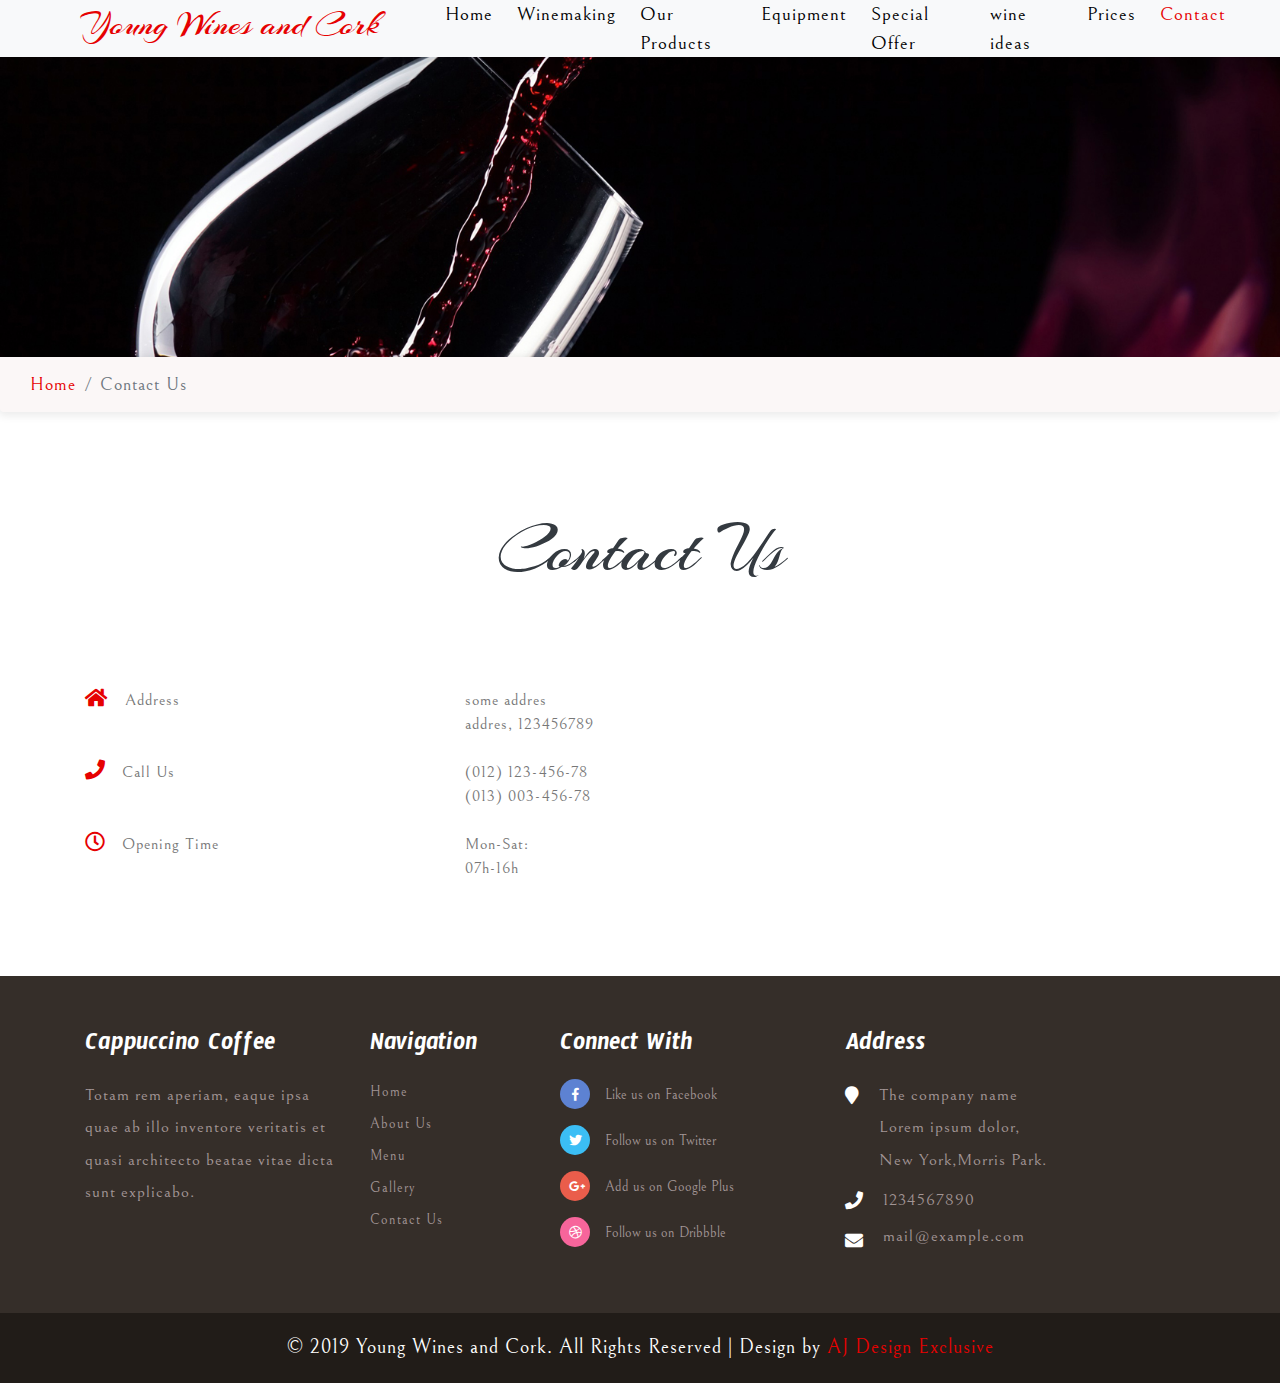
<file: contact.html>
<!DOCTYPE html>
<html lang="zxx">

<head>
	<title> Young Wines and Cork | Contact </title>
	<!-- Meta tag Keywords -->
	<meta name="viewport" content="width=device-width, initial-scale=1">
	<meta charset="UTF-8" />
	<meta name="keywords" content=" Young Wines and Cork."
	/>
	<script>
		addEventListener("load", function () {
			setTimeout(hideURLbar, 0);
		}, false);

		function hideURLbar() {
			window.scrollTo(0, 1);
		}
	</script>
	<!--// Meta tag Keywords -->

	<!-- Custom-Files -->
	<link rel="stylesheet" href="css/bootstrap.css">
	<!-- Bootstrap-Core-CSS -->
	<link rel="stylesheet" href="css/style.css" type="text/css" media="all" />
	<!-- Style-CSS -->
	<link rel="stylesheet" href="css/fontawesome-all.css">
	<!-- Font-Awesome-Icons-CSS -->
	<!-- //Custom-Files -->

	<!-- Web-Fonts -->
	<link href="//fonts.googleapis.com/css?family=Arizonia&amp;subset=latin-ext" rel="stylesheet">
	<link href="//fonts.googleapis.com/css?family=Timmana&amp;subset=telugu" rel="stylesheet">
	<link href="//fonts.googleapis.com/css?family=Bellefair&amp;subset=hebrew,latin-ext" rel="stylesheet">
	<!-- //Web-Fonts -->

</head>

<body>
	<!-- header -->
	<div class="header">
		<!-- navigation -->
		<nav class="navbar navbar-expand-lg navbar-light bg-light">
			<!-- logo -->
			<h1>
				<a class="navbar-brand" href="index.html">Young Wines and Cork
					<span></span>
				</a>
			</h1>
			<!-- //logo -->
			<button class="navbar-toggler" type="button" data-toggle="collapse" data-target="#navbarSupportedContent" aria-controls="navbarSupportedContent"
			 aria-expanded="false" aria-label="Toggle navigation">
				<span class="navbar-toggler-icon"></span>
			</button>
			<div class="collapse navbar-collapse" id="navbarSupportedContent">
				<ul class="navbar-nav ml-auto">
					<li class="nav-item">
						<a class="nav-link" href="index.html">Home
							<span class="sr-only">(current)</span>
						</a>
					</li>
					<li class="nav-item mx-lg-4 ">
						<a class="nav-link" href="process.html">Winemaking</a>
					</li>
					<li class="nav-item ">
						<a class="nav-link" href="product.html">Our Products</a>
					</li>
					<li class="nav-item mx-lg-4">
						<a class="nav-link" href="Equipment & Accessories.html">Equipment</a>
					</li>
					<li class="nav-item ">
							<a class="nav-link" href="upcoming.html">Special Offer </a>
						</li>
						<li class="nav-item mx-lg-4">
							<a class="nav-link" href="upcoming.html">wine ideas</a>
						</li>
						<li class="nav-item">
							<a class="nav-link" href="upcoming.html">Prices</a>
						</li>
					<li class="nav-item mx-lg-4 active">
						<a class="nav-link" href="contact.html">Contact</a>
					</li>
				</ul>
			</div>
		</nav>
		<!-- //navigation -->
	</div>
	<!-- //header -->
	<!-- inner banner -->
	<div class="banner-2">

	</div>
	<!-- breadcrumb -->
	<nav aria-label="breadcrumb">
		<ol class="breadcrumb">
			<li class="breadcrumb-item">
				<a href="index.html">Home</a>
			</li>
			<li class="breadcrumb-item active" aria-current="page">Contact Us</li>
		</ol>
	</nav>
	<!-- breadcrumb -->
	<!-- //inner banner -->

	<!-- contact -->
	<div class="contact py-5">
		<div class="container py-xl-5 py-lg-3">
			<h5 class="tittle text-dark text-center mb-5">Contact Us</h5>
			<div class="row contact-us1-bottom">
				<!-- <div class="col-lg-6">
					<form action="#" method="post">
						<div class="form-group">
							<input type="text" placeholder="Name" name="name" class="form-control" required="">
						</div>
						<div class="form-group">
							<input type="email" placeholder="Email" name="email" class="form-control" required="">
						</div>
						<div class="form-group">
							<textarea placeholder="Message" name="message" class="form-control" required=""></textarea>
						</div>
						<input type="submit" value="Submit">
					</form>
				</div> -->
				<div class="col-lg-12 mt-lg-12 mt-5 ">
					<div class="row">
						<div class="col-4 home-radio-clock">
							<ul class="list-unstyled">
								<li>
									<i class="fas fa-home mr-3"></i>Address</li>
								<li class="my-5">
									<i class="fas fa-phone mr-3"></i>Call Us</li>
								<li>
									<i class="far fa-clock mr-3"></i>Opening Time</li>
							</ul>
						</div>
						<div class="col-8 home-radio-clock-right">
							<ul class="list-unstyled">
								<li>some addres
									<span>addres, 123456789</span>
								</li>
								<li class="my-4">(012) 123-456-78
									<span>(013) 003-456-78</span>
								</li>
								<li>Mon-Sat:
									<span>07h-16h</span>
								</li>
							</ul>
						</div>
					</div>
				</div>
			</div>
		</div>
	</div>

	<!-- //contact -->

	<!-- footer -->
	<footer>
		<div class="footer-grids py-5">
			<div class="container py-lg-2">
				<div class="row">
					<div class="col-lg-3 col-sm-6 footer one">
						<h2 class="index.html mb-3">Cappuccino Coffee</h2>
						<p>Totam rem aperiam, eaque ipsa quae ab illo inventore veritatis et quasi architecto beatae vitae dicta sunt explicabo.</p>
						<div class="clearfix"></div>
					</div>
					<div class="col-lg-2 col-sm-6 footer agileinfo_footer_grid my-sm-0 my-4">
						<h3 class="mb-3">Navigation</h3>
						<div class="nav-l">
							<ul class="list-unstyled">
								<li class="mb-2">
									<a href="index.html">Home</a>
								</li>
								<li class="mb-2">
									<a href="about.html" class="">About Us</a>
								</li>
								<li class="mb-2">
									<a href="menu.html" class="">Menu</a>
								</li>
								<li class="mb-2">
									<a href="gallery.html" class="">Gallery</a>
								</li>
								<li>
									<a href="contact.html" class="">Contact Us</a>
								</li>
							</ul>
						</div>
					</div>
					<div class="col-lg-3 col-sm-6 footer two mt-lg-0 mt-sm-5">
						<h3 class="mb-3">Connect With</h3>
						<ul class="list-unstyled">
							<li class="mb-3">
								<a class="fb" href="#">
									<i class="fab fa-facebook-f"></i>Like us on Facebook</a>
							</li>
							<li class="mb-3">
								<a class="fb1" href="#">
									<i class="fab fa-twitter"></i>Follow us on Twitter</a>
							</li>
							<li class="mb-3">
								<a class="fb2" href="#">
									<i class="fab fa-google-plus-g"></i>Add us on Google Plus</a>
							</li>
							<li>
								<a class="fb3" href="#">
									<i class="fab fa-dribbble"></i>Follow us on Dribbble</a>
							</li>
						</ul>
					</div>
					<div class="col-lg-4 col-sm-6 footer three mt-lg-0 mt-4">
						<h3 class="mb-3">Address</h3>
						<ul class="list-unstyled">
							<li>
								<i class="fas fa-map-marker"></i>
								<p>The company name
									<span>Lorem ipsum dolor,</span>New York,Morris Park. </p>
								<div class="clearfix"></div>
							</li>
							<li class="my-2">
								<i class="fas fa-phone"></i>
								<p>1234567890</p>
								<div class="clearfix"></div>
							</li>
							<li>
								<i class="fas fa-envelope"></i>
								<a href="mailto:info@example.com">mail@example.com</a>
								<div class="clearfix"></div>
							</li>
						</ul>
					</div>
				</div>
			</div>
		</div>
		<div class="copy-right-grids py-3">
			<p class="footer-gd text-center text-white">© 2019 Young Wines and Cork. All Rights Reserved | Design by
				<a href="http://ajdesignexclusive.com/" target="_blank">AJ Design Exclusive</a>
			</p>
		</div>
	</footer>
	<!-- //footer -->


	<!-- Js files -->
	<!-- JavaScript -->
	<script src="js/jquery-2.2.3.min.js"></script>
	<!-- Default-JavaScript-File -->
	<script src="js/bootstrap.js"></script>
	<!-- Necessary-JavaScript-File-For-Bootstrap -->

	<!-- smooth scrolling -->
	<script src="js/SmoothScroll.min.js"></script>
	<!-- //smooth scrolling -->

	<!-- move-top -->
	<script src="js/move-top.js"></script>
	<!-- easing -->
	<script src="js/easing.js"></script>
	<!--  necessary snippets for few javascript files -->
	<script src="js/coffee.js"></script>

	<!-- //Js files -->

</body>

</html>
</file>
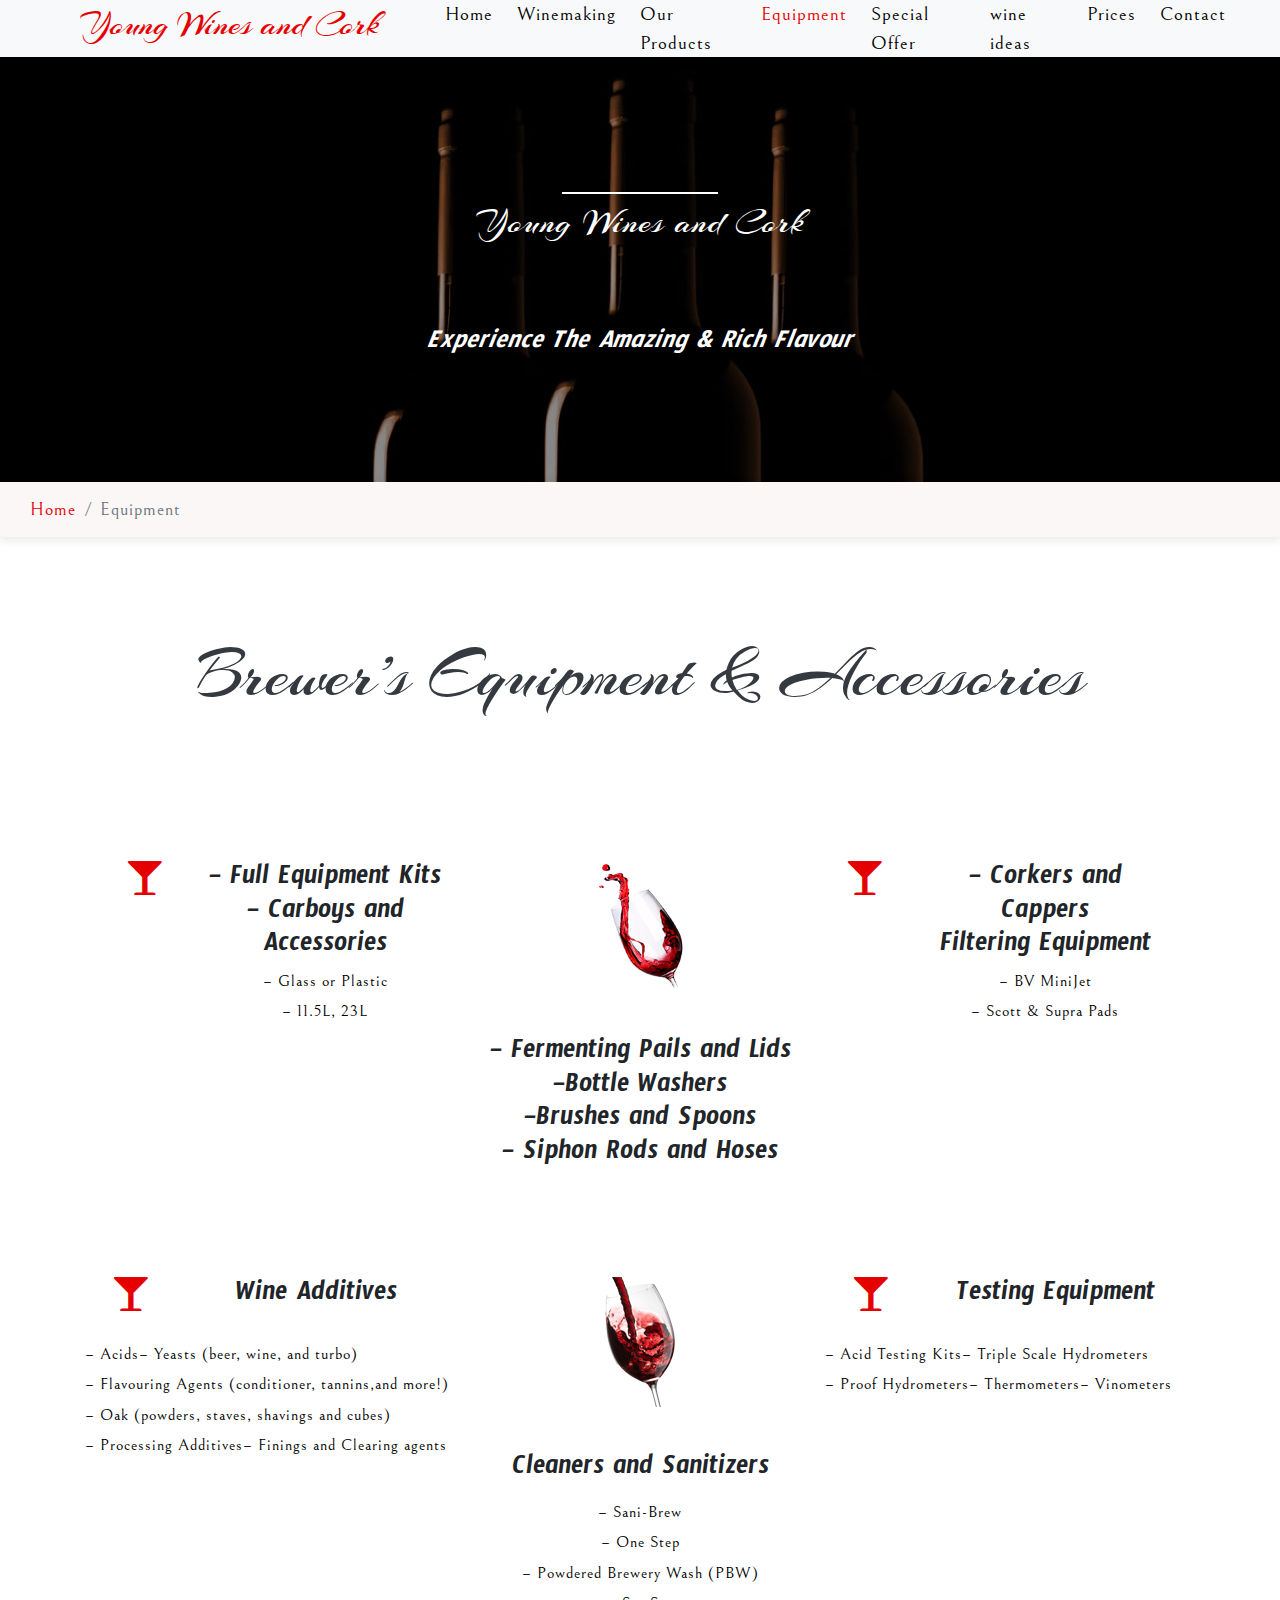
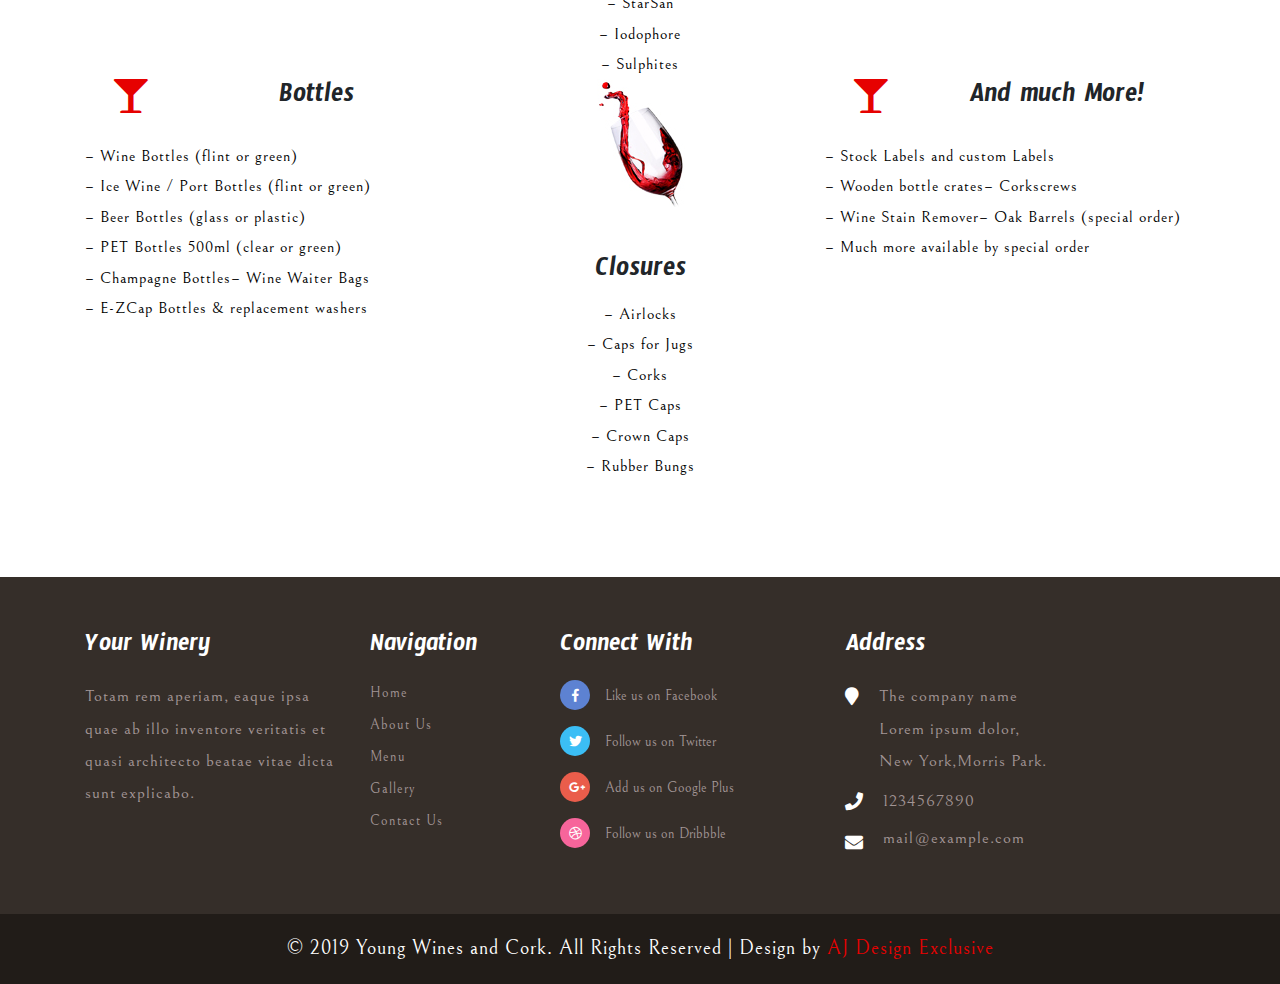
<file: Equipment & Accessories.html>
<!DOCTYPE html>
<html lang="zxx">

<head>
	<title>Young Wines and Cork | Accessories</title>
	<!-- Meta tag Keywords -->
	<meta name="viewport" content="width=device-width, initial-scale=1">
	<meta charset="UTF-8" />
	<meta name="keywords" content=" Young Wines and Cork." />
	<script>
		addEventListener("load", function () {
			setTimeout(hideURLbar, 0);
		}, false);

		function hideURLbar() {
			window.scrollTo(0, 1);
		}
	</script>
	<!--// Meta tag Keywords -->

	<!-- Custom-Files -->
	<link rel="stylesheet" href="css/bootstrap.css">
	<!-- Bootstrap-Core-CSS -->
	<link rel="stylesheet" href="css/style.css" type="text/css" media="all" />
	<!-- Style-CSS -->
	<link rel="stylesheet" href="css/fontawesome-all.css">
	<!-- Font-Awesome-Icons-CSS -->
	<!-- //Custom-Files -->

	<!-- Web-Fonts -->
	<link href="//fonts.googleapis.com/css?family=Arizonia&amp;subset=latin-ext" rel="stylesheet">
	<link href="//fonts.googleapis.com/css?family=Timmana&amp;subset=telugu" rel="stylesheet">
	<link href="//fonts.googleapis.com/css?family=Bellefair&amp;subset=hebrew,latin-ext" rel="stylesheet">
	<!-- //Web-Fonts -->

</head>

<body>
	<!-- header -->
	<div class="header">
		<!-- navigation -->
		<nav class="navbar navbar-expand-lg navbar-light bg-light">
			<!-- logo -->
			<h1>
				<a class="navbar-brand" href="index.html">Young Wines and Cork
					<span></span>
				</a>
			</h1>
			<!-- //logo -->
			<button class="navbar-toggler" type="button" data-toggle="collapse" data-target="#navbarSupportedContent" aria-controls="navbarSupportedContent"
			 aria-expanded="false" aria-label="Toggle navigation">
				<span class="navbar-toggler-icon"></span>
			</button>
			<div class="collapse navbar-collapse" id="navbarSupportedContent">
				<ul class="navbar-nav ml-auto">
					<li class="nav-item">
						<a class="nav-link" href="index.html">Home
							<span class="sr-only">(current)</span>
						</a>
					</li>
					<li class="nav-item mx-lg-4">
						<a class="nav-link" href="process.html">Winemaking</a>
					</li>
					<li class="nav-item ">
						<a class="nav-link" href="product.html">Our Products</a>
					</li>
					<li class="nav-item mx-lg-4 active ">
						<a class="nav-link" href="Equipment & Accessories.html">Equipment</a>
					</li>
					<li class="nav-item ">
							<a class="nav-link" href="upcoming.html">Special Offer </a>
						</li>
						<li class="nav-item mx-lg-4">
							<a class="nav-link" href="upcoming.html">wine ideas</a>
						</li>
						<li class="nav-item">
							<a class="nav-link" href="upcoming.html">Prices</a>
						</li>
					<li class="nav-item mx-lg-4 ">
						<a class="nav-link" href="contact.html">Contact</a>
					</li>
				</ul>
			</div>
		</nav>
		<!-- //navigation -->
	</div>
	<!-- //header -->
	<!-- inner banner -->
	<div class="banner-2">
		<div class="about-bottom text-center py-5">
			<div class="container py-xl-5 py-lg-3">
				<p class="text-white">Young Wines and Cork</p>
				<h4 class="text-white mx-auto font-italic my-4">Experience The Amazing & Rich Flavour</h4>
			</div>
		</div>
	</div>
	<!-- breadcrumb -->
	<nav aria-label="breadcrumb">
		<ol class="breadcrumb">
			<li class="breadcrumb-item">
				<a href="index.html">Home</a>
			</li>
			<li class="breadcrumb-item active" aria-current="page">Equipment</li>
		</ol>
	</nav>
	<!-- breadcrumb -->
	<!-- //inner banner -->

	<!-- services -->
	<div class="servies py-5" id="services">
		<div class="container py-xl-5 py-lg-3">
			<h5 class="tittle text-dark text-center mb-sm-5 mb-4">Brewer’s Equipment & Accessories</h5>

			<div class="servies py-5" id="services">
				<div class="container py-xl-5 py-lg-3">
					<div class="d-flex skill_info_wthree_agile">
						<div class="col-md-4 banner_bottom_left">
							<div class="row">
								<div class="col-3 banner_bottom_grid_left text-center mb-3">
									<i class="fas fa-glass-martini"></i>
								</div>
								<div class="col-9 banner_bottom_grid_right mt-1 mb-4">
									<h3>– Full Equipment Kits</h3>
									<h3>– Carboys and Accessories</h3>
									<p>– Glass or Plastic</p>
									<p>– 11.5L, 23L</p>
								</div>
							</div>
						</div>
						<div class="col-md-4 banner_bottom_left text-center mt-md-0 mt-3 mb-md-0 mb-5">
							<img src="images/service.jpg" alt="" class="img-fluid">
							<div class="banner_bottom_grid_right mt-5 mb-2">
								<h3>– Fermenting Pails and Lids</h3>
								<h3>–Bottle Washers </h3>
								<h3>–Brushes and Spoons</h3>
								<h3>– Siphon Rods and Hoses</h3>
							</div>
						</div>
						<div class="col-md-4 banner_bottom_left">
							<div class="row">
								<div class="col-3 banner_bottom_grid_left text-center mb-3">
									<i class="fas fa-glass-martini"></i>
								</div>
								<div class="col-9 banner_bottom_grid_right mt-1 mb-4">
									<h3>– Corkers and Cappers</h3>
									<h3>Filtering Equipment</h3>
									<p>– BV MiniJet</p>
									<p>– Scott & Supra Pads</p>
								</div>
							</div>
						</div>
					</div>
				</div>
			</div>
			<!-- Firest Three -->

			<div class="d-flex skill_info_wthree_agile">
				<div class="col-md-4 banner_bottom_left">
					<div class="row">
						<div class="col-3 banner_bottom_grid_left text-center mb-3">
							<i class="fas fa-glass-martini"></i>
						</div>
						<div class="col-9 banner_bottom_grid_right mt-1 mb-4">
							<h3>Wine Additives</h3>
						</div>
						<p>– Acids</p>
						<p>– Yeasts (beer, wine, and turbo)</p>
						<p>– Flavouring Agents (conditioner, tannins,and more!)</p>
						<p>– Oak (powders, staves, shavings and cubes)</p>
						<p>– Processing Additives</p>
						<p>– Finings and Clearing agents</p>
					</div>
				</div>
				<div class="col-md-4 banner_bottom_left text-center mt-md-0 mt-3 mb-md-0 mb-5">
					<img src="images/service2.jpg" alt="" class="img-fluid">
					<div class="banner_bottom_grid_right mt-5 mb-2">
						<h3>Cleaners and Sanitizers</h3>
					</div>
					<p>– Sani-Brew</p>
					<p>– One Step</p>
					<p>– Powdered Brewery Wash (PBW)</p>
					<p>– StarSan</p>
					<p>– Iodophore</p>
					<p>– Sulphites</p>
				</div>
				<div class="col-md-4 banner_bottom_left">
					<div class="row">
						<div class="col-3 banner_bottom_grid_left text-center mb-3">
							<i class="fas fa-glass-martini"></i>
						</div>
						<div class="col-9 banner_bottom_grid_right mt-1 mb-4">
							<h3>Testing Equipment</h3>
						</div>
						<p>– Acid Testing Kits</p>
						<p>– Triple Scale Hydrometers</p>
						<p>– Proof Hydrometers</p>
						<p>– Thermometers</p>
						<p>– Vinometers</p>
					</div>
				</div>
			</div>
			<!-- Second three -->

			<div class="d-flex skill_info_wthree_agile">
				<div class="col-md-4 banner_bottom_left">
					<div class="row">
						<div class="col-3 banner_bottom_grid_left text-center mb-3">
							<i class="fas fa-glass-martini"></i>
						</div>
						<div class="col-9 banner_bottom_grid_right mt-1 mb-4">
							<h3>Bottles</h3>
						</div>
						<p>– Wine Bottles (flint or green)</p>
						<p>– Ice Wine / Port Bottles (flint or green)</p>
						<p>– Beer Bottles (glass or plastic)</p>
						<p>– PET Bottles 500ml (clear or green)</p>
						<p>– Champagne Bottles</p>
						<p>– Wine Waiter Bags</p>
						<p>– E-ZCap Bottles & replacement washers</p>

					</div>
				</div>
				<div class="col-md-4 banner_bottom_left text-center mt-md-0 mt-3 mb-md-0 mb-5">
					<img src="images/service.jpg" alt="" class="img-fluid">
					<div class="banner_bottom_grid_right mt-5 mb-2">
						<h3>Closures</h3>
					</div>
					<p>– Airlocks</p>
					<p>– Caps for Jugs</p>
					<p>– Corks</p>
					<p>– PET Caps</p>
					<p>– Crown Caps</p>
					<p>– Rubber Bungs</p>
				</div>
				<div class="col-md-4 banner_bottom_left">
					<div class="row">
						<div class="col-3 banner_bottom_grid_left text-center mb-3">
							<i class="fas fa-glass-martini"></i>
						</div>
						<div class="col-9 banner_bottom_grid_right mt-1 mb-4">
							<h3>And much More!</h3>
						</div>
						<p>– Stock Labels and custom Labels</p>
						<p>– Wooden bottle crates</p>
						<p>– Corkscrews</p>
						<p>– Wine Stain Remover</p>
						<p>– Oak Barrels (special order)</p>
						<p>– Much more available by special order</p>
					</div>
				</div>
			</div>
			<!-- third Three -->
		</div>
	</div>
	<!-- //services -->


	<!-- footer -->
	<footer>
		<div class="footer-grids py-5">
			<div class="container py-lg-2">
				<div class="row">
					<div class="col-lg-3 col-sm-6 footer one">
						<h2 class="index.html mb-3">Your Winery</h2>
						<p>Totam rem aperiam, eaque ipsa quae ab illo inventore veritatis et quasi architecto beatae vitae dicta sunt explicabo.</p>
						<div class="clearfix"></div>
					</div>
					<div class="col-lg-2 col-sm-6 footer agileinfo_footer_grid my-sm-0 my-4">
						<h3 class="mb-3">Navigation</h3>
						<div class="nav-l">
							<ul class="list-unstyled">
								<li class="mb-2">
									<a href="index.html">Home</a>
								</li>
								<li class="mb-2">
									<a href="process.html" class="">About Us</a>
								</li>
								<li class="mb-2">
									<a href="product.html" class="">Menu</a>
								</li>
								<li class="mb-2">
									<a href="gallery.html" class="">Gallery</a>
								</li>
								<li>
									<a href="contact.html" class="">Contact Us</a>
								</li>
							</ul>
						</div>
					</div>
					<div class="col-lg-3 col-sm-6 footer two mt-lg-0 mt-sm-5">
						<h3 class="mb-3">Connect With</h3>
						<ul class="list-unstyled">
							<li class="mb-3">
								<a class="fb" href="#">
									<i class="fab fa-facebook-f"></i>Like us on Facebook</a>
							</li>
							<li class="mb-3">
								<a class="fb1" href="#">
									<i class="fab fa-twitter"></i>Follow us on Twitter</a>
							</li>
							<li class="mb-3">
								<a class="fb2" href="#">
									<i class="fab fa-google-plus-g"></i>Add us on Google Plus</a>
							</li>
							<li>
								<a class="fb3" href="#">
									<i class="fab fa-dribbble"></i>Follow us on Dribbble</a>
							</li>
						</ul>
					</div>
					<div class="col-lg-4 col-sm-6 footer three mt-lg-0 mt-4">
						<h3 class="mb-3">Address</h3>
						<ul class="list-unstyled">
							<li>
								<i class="fas fa-map-marker"></i>
								<p>The company name
									<span>Lorem ipsum dolor,</span>New York,Morris Park. </p>
								<div class="clearfix"></div>
							</li>
							<li class="my-2">
								<i class="fas fa-phone"></i>
								<p>1234567890</p>
								<div class="clearfix"></div>
							</li>
							<li>
								<i class="fas fa-envelope"></i>
								<a href="mailto:info@example.com">mail@example.com</a>
								<div class="clearfix"></div>
							</li>
						</ul>
					</div>
				</div>
			</div>
		</div>
		<div class="copy-right-grids py-3">
			<p class="footer-gd text-center text-white">© 2019 Young Wines and Cork. All Rights Reserved | Design by
				<a href="http://ajdesignexclusive.com/" target="_blank">AJ Design Exclusive</a>
			</p>
		</div>
	</footer>
	<!-- //footer -->


	<!-- Js files -->
	<!-- JavaScript -->
	<script src="js/jquery-2.2.3.min.js"></script>
	<!-- Default-JavaScript-File -->
	<script src="js/bootstrap.js"></script>
	<!-- Necessary-JavaScript-File-For-Bootstrap -->

	<!-- smooth scrolling -->
	<script src="js/SmoothScroll.min.js"></script>
	<!-- //smooth scrolling -->

	<!-- move-top -->
	<script src="js/move-top.js"></script>
	<!-- easing -->
	<script src="js/easing.js"></script>
	<!--  necessary snippets for few javascript files -->
	<script src="js/coffee.js"></script>

	<!-- //Js files -->

</body>

</html>
</file>
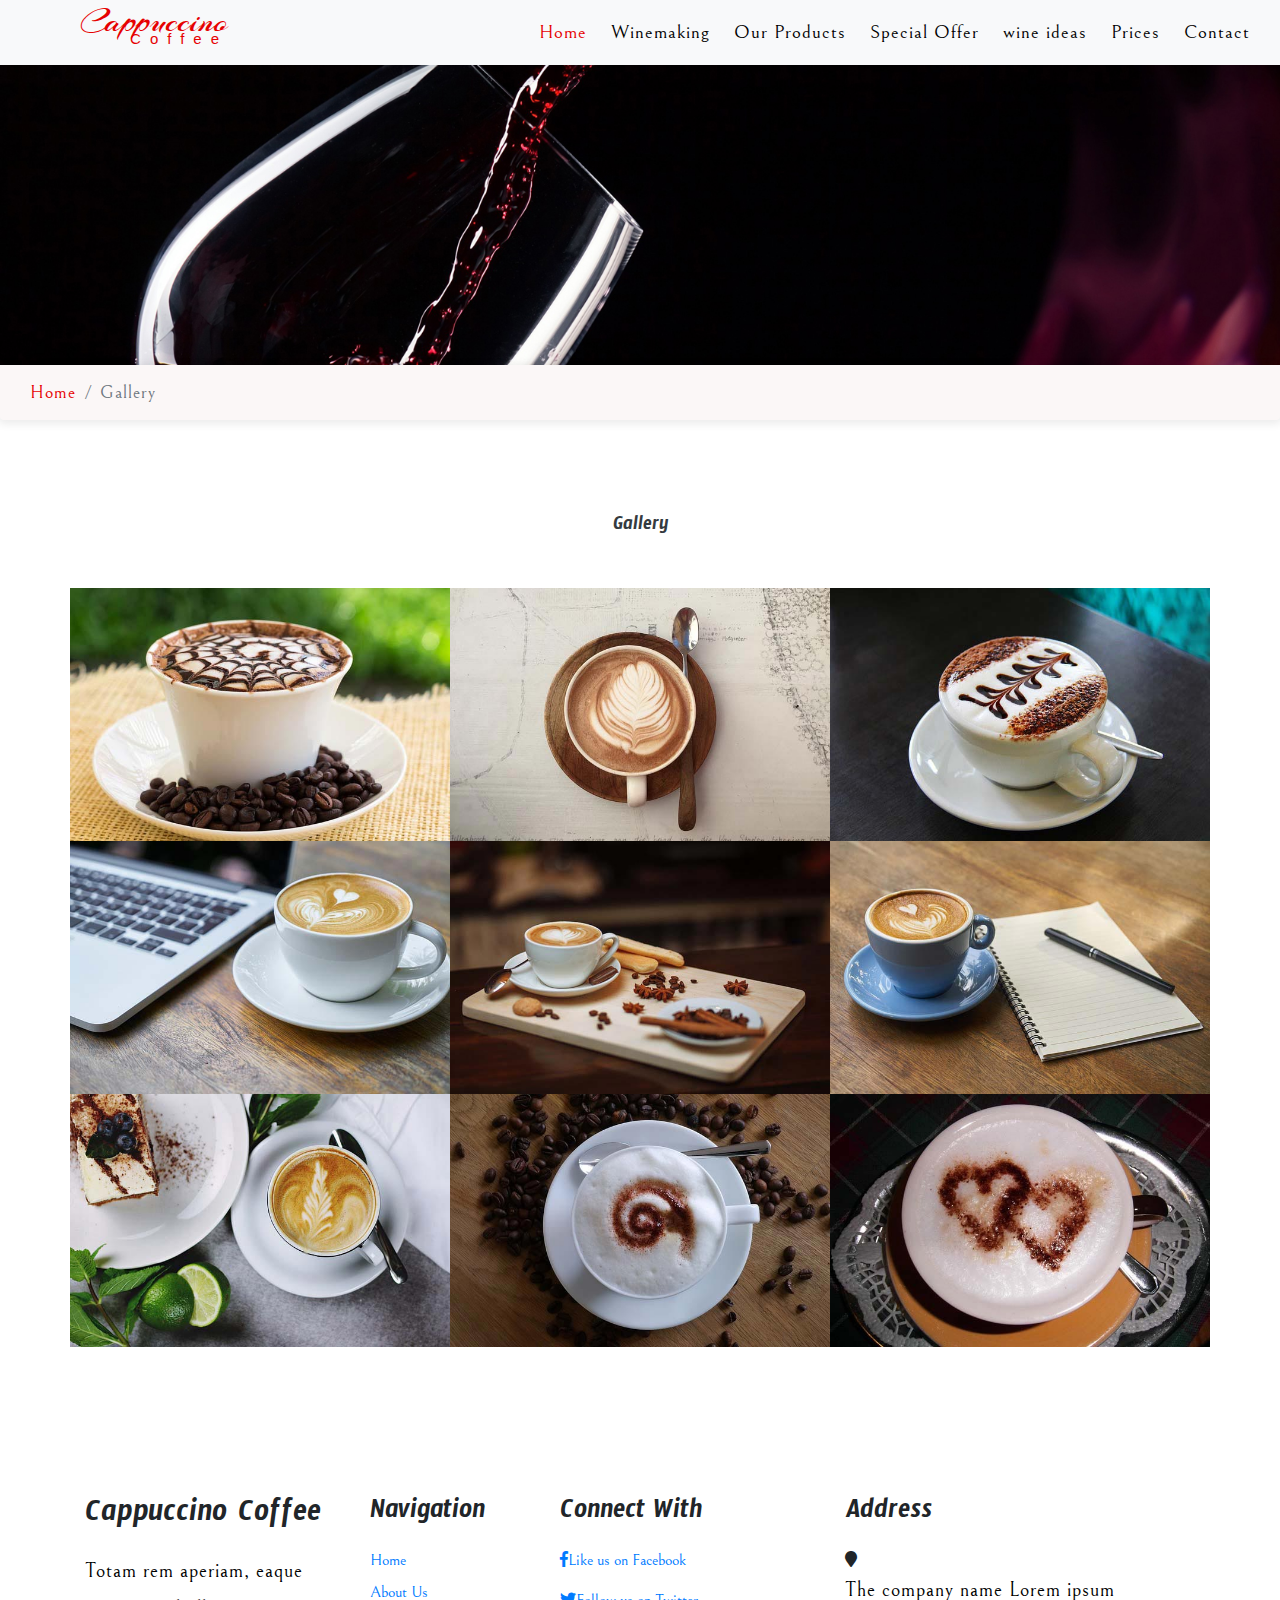
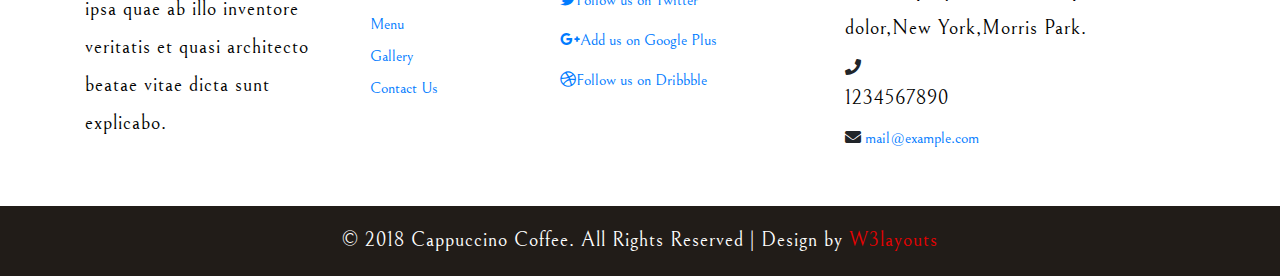
<file: gallery.html>
<!--
Author: W3layouts
Author URL: http://w3layouts.com
License: Creative Commons Attribution 3.0 Unported
License URL: http://creativecommons.org/licenses/by/3.0/
-->

<!DOCTYPE html>
<html lang="zxx">

<head>
	<title>Cappuccino Coffee Restaurants Category Bootstrap Responsive Template | Portfolio :: W3layouts</title>
	<!-- Meta tag Keywords -->
	<meta name="viewport" content="width=device-width, initial-scale=1">
	<meta charset="UTF-8" />
	<meta name="keywords" content="Cappuccino Coffee Responsive web template, Bootstrap Web Templates, Flat Web Templates, Android Compatible web template, Smartphone Compatible web template, free webdesigns for Nokia, Samsung, LG, SonyEricsson, Motorola web design"
	/>
	<script>
		addEventListener("load", function () {
			setTimeout(hideURLbar, 0);
		}, false);

		function hideURLbar() {
			window.scrollTo(0, 1);
		}
	</script>
	<!--// Meta tag Keywords -->

	<!-- Custom-Files -->
	<link rel="stylesheet" href="css/bootstrap.css">
	<!-- Bootstrap-Core-CSS -->
	<link rel="stylesheet" href="css/lightbox.css" type="text/css" media="all">
	<!-- Lightbox -->
	<link rel="stylesheet" href="css/style.css" type="text/css" media="all" />
	<!-- Style-CSS -->
	<link rel="stylesheet" href="css/fontawesome-all.css">
	<!-- Font-Awesome-Icons-CSS -->
	<!-- //Custom-Files -->

	<!-- Web-Fonts -->
	<link href="//fonts.googleapis.com/css?family=Arizonia&amp;subset=latin-ext" rel="stylesheet">
	<link href="//fonts.googleapis.com/css?family=Timmana&amp;subset=telugu" rel="stylesheet">
	<link href="//fonts.googleapis.com/css?family=Bellefair&amp;subset=hebrew,latin-ext" rel="stylesheet">
	<!-- //Web-Fonts -->

</head>

<body>
	<!-- header -->
	<div class="header">
		<!-- navigation -->
		<nav class="navbar navbar-expand-lg navbar-light bg-light">
			<!-- logo -->
			<h1>
				<a class="navbar-brand" href="index.html">Cappuccino
					<span>Coffee</span>
				</a>
			</h1>
			<!-- //logo -->
			<button class="navbar-toggler" type="button" data-toggle="collapse" data-target="#navbarSupportedContent" aria-controls="navbarSupportedContent"
			 aria-expanded="false" aria-label="Toggle navigation">
				<span class="navbar-toggler-icon"></span>
			</button>
			<div class="collapse navbar-collapse" id="navbarSupportedContent">
				<ul class="navbar-nav ml-auto">
					<li class="nav-item active">
						<a class="nav-link" href="index.html">Home
							<span class="sr-only">(current)</span>
						</a>
					</li>
					<li class="nav-item mx-lg-4 ">
						<a class="nav-link" href="process.html">Winemaking</a>
					</li>
					<li class="nav-item ">
						<a class="nav-link" href="product.html">Our Products</a>
					</li>
					<li class="nav-item mx-lg-4">
						<a class="nav-link" href="product.html">Special Offer </a>
					</li>
					<li class="nav-item">
						<a class="nav-link" href="process.html">wine ideas</a>
					</li>
					<li class="nav-item mx-lg-4">
						<a class="nav-link" href="product.html">Prices</a>
					</li>
					<li class="nav-item ">
						<a class="nav-link" href="contact.html">Contact</a>
					</li>
				</ul>
			</div>
		</nav>
		<!-- //navigation -->
	</div>
	<!-- //header -->
	<!-- inner banner -->
	<div class="banner-2">

	</div>
	<!-- breadcrumb -->
	<nav aria-label="breadcrumb">
		<ol class="breadcrumb">
			<li class="breadcrumb-item">
				<a href="index.html">Home</a>
			</li>
			<li class="breadcrumb-item active" aria-current="page">Gallery</li>
		</ol>
	</nav>
	<!-- breadcrumb -->
	<!-- //inner banner -->

	<!-- gallery -->
	<div class="gallery-agile py-5">
		<div class="container py-xl-5 py-lg-3">
			<h5 class="tittle-w3 text-dark text-center mb-5">Gallery</h5>
			<div class="row gallery-agile-kmsrow">
				<div class="col-md-4 col-sm-6 gallery-agile-grids">
					<div class="portfolio-hover">
						<a href="images/g7.jpg" data-lightbox="example-set" data-title="Lorem ipsum dolor sit amet, consectetur adipiscing elit, sed do eiusmod tempor magna aliqua.">
							<img src="images/g7.jpg" class="img-fluid zoom-img" alt="" />
						</a>
					</div>
				</div>
				<div class="col-md-4 col-sm-6 gallery-agile-grids">
					<div class="portfolio-hover">
						<a href="images/g2.jpg" data-lightbox="example-set" data-title="Lorem ipsum dolor sit amet, consectetur adipiscing elit, sed do eiusmod tempor magna aliqua.">
							<img src="images/g2.jpg" class="img-fluid zoom-img" alt="" />
						</a>
					</div>
				</div>
				<div class="col-md-4 col-sm-6 gallery-agile-grids">
					<div class="portfolio-hover">
						<a href="images/g3.jpg" data-lightbox="example-set" data-title="Lorem ipsum dolor sit amet, consectetur adipiscing elit, sed do eiusmod tempor magna aliqua.">
							<img src="images/g3.jpg" class="img-fluid zoom-img" alt="" />
						</a>
					</div>
				</div>
				<div class="col-md-4 col-sm-6 gallery-agile-grids">
					<div class="portfolio-hover">
						<a href="images/g4.jpg" data-lightbox="example-set" data-title="Lorem ipsum dolor sit amet, consectetur adipiscing elit, sed do eiusmod tempor magna aliqua.">
							<img src="images/g4.jpg" class="img-fluid zoom-img" alt="" />
						</a>
					</div>
				</div>
				<div class="col-md-4 col-sm-6 gallery-agile-grids">
					<div class="portfolio-hover">
						<a href="images/g5.jpg" data-lightbox="example-set" data-title="Lorem ipsum dolor sit amet, consectetur adipiscing elit, sed do eiusmod tempor magna aliqua.">
							<img src="images/g5.jpg" class="img-fluid zoom-img" alt="" />
						</a>
					</div>
				</div>
				<div class="col-md-4 col-sm-6 gallery-agile-grids">
					<div class="portfolio-hover">
						<a href="images/g6.jpg" data-lightbox="example-set" data-title="Lorem ipsum dolor sit amet, consectetur adipiscing elit, sed do eiusmod tempor magna aliqua.">
							<img src="images/g6.jpg" class="img-fluid zoom-img" alt="" />
						</a>
					</div>
				</div>
				<div class="col-md-4 col-sm-6 gallery-agile-grids">
					<div class="portfolio-hover">
						<a href="images/g1.jpg" data-lightbox="example-set" data-title="Lorem ipsum dolor sit amet, consectetur adipiscing elit, sed do eiusmod tempor magna aliqua.">
							<img src="images/g1.jpg" class="img-fluid zoom-img" alt="" />
						</a>
					</div>
				</div>
				<div class="col-md-4 col-sm-6 gallery-agile-grids">
					<div class="portfolio-hover">
						<a href="images/g8.jpg" data-lightbox="example-set" data-title="Lorem ipsum dolor sit amet, consectetur adipiscing elit, sed do eiusmod tempor magna aliqua.">
							<img src="images/g8.jpg" class="img-fluid zoom-img" alt="" />
						</a>
					</div>
				</div>
				<div class="col-md-4 col-sm-6 gallery-agile-grids">
					<div class="portfolio-hover">
						<a href="images/g9.jpg" data-lightbox="example-set" data-title="Lorem ipsum dolor sit amet, consectetur adipiscing elit, sed do eiusmod tempor magna aliqua.">
							<img src="images/g9.jpg" class="img-fluid zoom-img" alt="" />
						</a>
					</div>
				</div>
			</div>
		</div>
	</div>
	<!-- //gallery -->

	<!-- footer -->
	<footer>
		<div class="w3ls-footer-grids py-5">
			<div class="container py-lg-2">
				<div class="row">
					<div class="col-lg-3 col-sm-6 w3l-footer one">
						<h2 class="index.html mb-3">Cappuccino Coffee</h2>
						<p>Totam rem aperiam, eaque ipsa quae ab illo inventore veritatis et quasi architecto beatae vitae dicta sunt explicabo.</p>
						<div class="clearfix"></div>
					</div>
					<div class="col-lg-2 col-sm-6 w3l-footer agileinfo_footer_grid my-sm-0 my-4">
						<h3 class="mb-3">Navigation</h3>
						<div class="nav-w3-l">
							<ul class="list-unstyled">
								<li class="mb-2">
									<a href="index.html">Home</a>
								</li>
								<li class="mb-2">
									<a href="about.html" class="">About Us</a>
								</li>
								<li class="mb-2">
									<a href="menu.html" class="">Menu</a>
								</li>
								<li class="mb-2">
									<a href="gallery.html" class="">Gallery</a>
								</li>
								<li>
									<a href="contact.html" class="">Contact Us</a>
								</li>
							</ul>
						</div>
					</div>
					<div class="col-lg-3 col-sm-6 w3l-footer two mt-lg-0 mt-sm-5">
						<h3 class="mb-3">Connect With</h3>
						<ul class="list-unstyled">
							<li class="mb-3">
								<a class="fb" href="#">
									<i class="fab fa-facebook-f"></i>Like us on Facebook</a>
							</li>
							<li class="mb-3">
								<a class="fb1" href="#">
									<i class="fab fa-twitter"></i>Follow us on Twitter</a>
							</li>
							<li class="mb-3">
								<a class="fb2" href="#">
									<i class="fab fa-google-plus-g"></i>Add us on Google Plus</a>
							</li>
							<li>
								<a class="fb3" href="#">
									<i class="fab fa-dribbble"></i>Follow us on Dribbble</a>
							</li>
						</ul>
					</div>
					<div class="col-lg-4 col-sm-6 w3l-footer three mt-lg-0 mt-4">
						<h3 class="mb-3">Address</h3>
						<ul class="list-unstyled">
							<li>
								<i class="fas fa-map-marker"></i>
								<p>The company name
									<span>Lorem ipsum dolor,</span>New York,Morris Park. </p>
								<div class="clearfix"></div>
							</li>
							<li class="my-2">
								<i class="fas fa-phone"></i>
								<p>1234567890</p>
								<div class="clearfix"></div>
							</li>
							<li>
								<i class="fas fa-envelope"></i>
								<a href="mailto:info@example.com">mail@example.com</a>
								<div class="clearfix"></div>
							</li>
						</ul>
					</div>
				</div>
			</div>
		</div>
		<div class="copy-right-grids py-3">
			<p class="footer-gd text-center text-white">© 2018 Cappuccino Coffee. All Rights Reserved | Design by
				<a href="https://w3layouts.com/" target="_blank">W3layouts</a>
			</p>
		</div>
	</footer>
	<!-- //footer -->


	<!-- Js files -->
	<!-- JavaScript -->
	<script src="js/jquery-2.2.3.min.js"></script>
	<!-- Default-JavaScript-File -->
	<script src="js/bootstrap.js"></script>
	<!-- Necessary-JavaScript-File-For-Bootstrap -->

	<!--  light box js -->
	<script src="js/lightbox-plus-jquery.min.js"></script>
	<!-- //light box js-->

	<!-- smooth scrolling -->
	<script src="js/SmoothScroll.min.js"></script>
	<!-- //smooth scrolling -->

	<!-- move-top -->
	<script src="js/move-top.js"></script>
	<!-- easing -->
	<script src="js/easing.js"></script>
	<!--  necessary snippets for few javascript files -->
	<script src="js/coffee.js"></script>

	<!-- //Js files -->

</body>

</html>
</file>
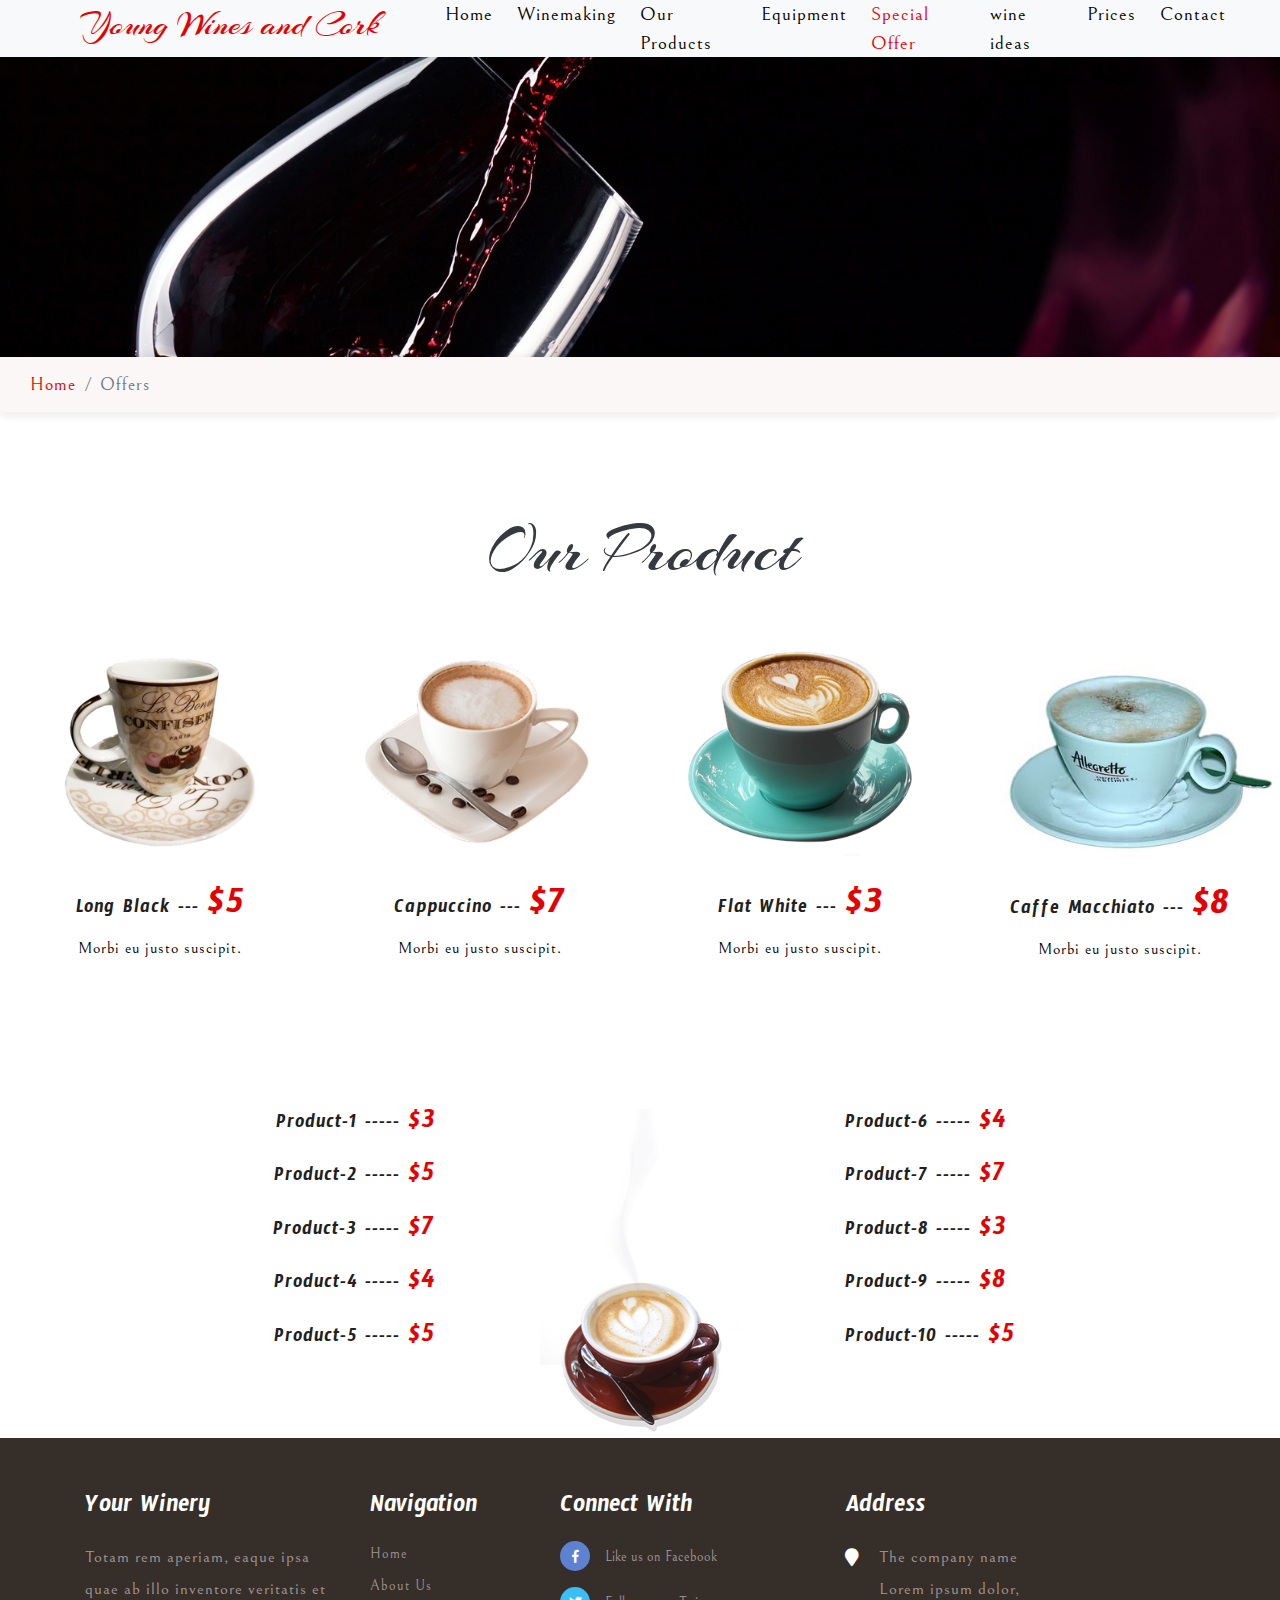
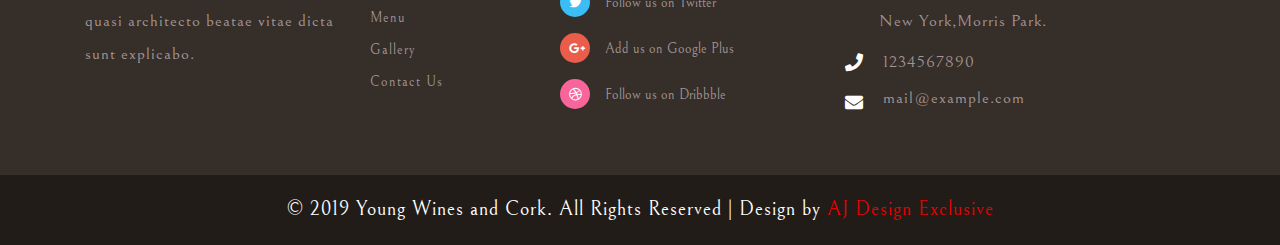
<file: offers.html>
<!DOCTYPE html>

<html lang="zxx">

<head>
	<title> Young Wines and Cork | Offers</title>
	<!-- Meta tag Keywords -->
	<meta name="viewport" content="width=device-width, initial-scale=1">
	<meta charset="UTF-8" />
	<meta name="keywords" content=" Young Wines and Cork." />
	<script>
		addEventListener("load", function () {
			setTimeout(hideURLbar, 0);
		}, false);

		function hideURLbar() {
			window.scrollTo(0, 1);
		}
	</script>
	<!--// Meta tag Keywords -->

	<!-- Custom-Files -->
	<link rel="stylesheet" href="css/bootstrap.css">
	<!-- Bootstrap-Core-CSS -->
	<!-- Flexslider-CSS -->
	<link rel="stylesheet" href="css/style.css" type="text/css" media="all" />
	<!-- Style-CSS -->
	<link rel="stylesheet" href="css/fontawesome-all.css">
	<!-- Font-Awesome-Icons-CSS -->
	<!-- //Custom-Files -->

	<!-- Web-Fonts -->
	<link href="//fonts.googleapis.com/css?family=Arizonia&amp;subset=latin-ext" rel="stylesheet">
	<link href="//fonts.googleapis.com/css?family=Timmana&amp;subset=telugu" rel="stylesheet">
	<link href="//fonts.googleapis.com/css?family=Bellefair&amp;subset=hebrew,latin-ext" rel="stylesheet">
	<!-- //Web-Fonts -->

</head>

<body>
	<!-- header -->
	<div class="header">
		<!-- navigation -->
		<nav class="navbar navbar-expand-lg navbar-light bg-light">
			<!-- logo -->
			<h1>
				<a class="navbar-brand" href="index.html">Young Wines and Cork
					<span></span>
				</a>
			</h1>
			<!-- //logo -->
			<button class="navbar-toggler" type="button" data-toggle="collapse" data-target="#navbarSupportedContent" aria-controls="navbarSupportedContent"
			 aria-expanded="false" aria-label="Toggle navigation">
				<span class="navbar-toggler-icon"></span>
			</button>
			<div class="collapse navbar-collapse" id="navbarSupportedContent">
				<ul class="navbar-nav ml-auto">
					<li class="nav-item">
						<a class="nav-link" href="index.html">Home
							<span class="sr-only">(current)</span>
						</a>
					</li>
					<li class="nav-item mx-lg-4 ">
						<a class="nav-link" href="process.html">Winemaking</a>
					</li>
					<li class="nav-item ">
						<a class="nav-link" href="product.html">Our Products</a>
					</li>
					<li class="nav-item mx-lg-4">
						<a class="nav-link" href="Equipment & Accessories.html">Equipment</a>
					</li>
					<li class="nav-item active">
						<a class="nav-link" href="offers.html">Special Offer </a>
					</li>
					<li class="nav-item mx-lg-4">
						<a class="nav-link" href="wine-idea.html">wine ideas</a>
					</li>
					<li class="nav-item">
						<a class="nav-link" href="pricing.html">Prices</a>
					</li>
					<li class="nav-item mx-lg-4 ">
						<a class="nav-link" href="contact.html">Contact</a>
					</li>
				</ul>
			</div>
		</nav>
		<!-- //navigation -->
	</div>
	<!-- //header -->
	<!-- inner banner -->
	<div class="banner-2">

	</div>
	<!-- breadcrumb -->
	<nav aria-label="breadcrumb">
		<ol class="breadcrumb">
			<li class="breadcrumb-item">
				<a href="index.html">Home</a>
			</li>
			<li class="breadcrumb-item active" aria-current="page">Offers</li>
		</ol>
	</nav>
	<!-- breadcrumb -->
	<!-- //inner banner -->

	<!-- menu-section -->
	<div class="menu py-5">
		<div class="py-xl-5 py-lg-3">
			<h5 class="tittle text-dark text-center mb-5">Our Product</h5>
			<ul id="flexiselDemo1">
				<li>
					<div class="banner_bottom_left">
						<img src="images/k1.png" alt=" " class="img-fluid" />
						<h4>Long Black ---
							<span>$5</span>
						</h4>
						<p>Morbi eu justo suscipit.</p>
					</div>
				</li>
				<li>
					<div class="banner_bottom_left">
						<img src="images/k2.png" alt=" " class="img-fluid" />
						<h4>Cappuccino ---
							<span>$7</span>
						</h4>
						<p>Morbi eu justo suscipit.</p>
					</div>
				</li>
				<li>
					<div class="banner_bottom_left">
						<img src="images/k3.png" alt=" " class="img-fluid" />
						<h4>Flat White ---
							<span>$3</span>
						</h4>
						<p>Morbi eu justo suscipit.</p>
					</div>
				</li>
				<li>
					<div class="banner_bottom_left">
						<img src="images/k4.jpg" alt=" " class="img-fluid" />
						<h4>Caffe Macchiato ---
							<span>$8</span>
						</h4>
						<p>Morbi eu justo suscipit.</p>
					</div>
				</li>
			</ul>
		</div>
	</div>
	<!-- //menu-section -->
	<!-- cuisine-names -->
	<div class="cuisine-names pt-sm-5 pt-3">
		<div class="container">
			<div class="row">
				<div class="col-md-4 w3_cuisine_names_left w3l_cuisine_names_left text-right">
					<h3>Product-1 -----
						<span>$3</span>
					</h3>
					<h3>Product-2 -----
						<span>$5</span>
					</h3>
					<h3>Product-3 -----
						<span>$7</span>
					</h3>
					<h3>Product-4 -----
						<span>$4</span>
					</h3>
					<h3>Product-5 -----
						<span>$5</span>
					</h3>
				</div>
				<div class="col-md-4 w3ls_cuisine_names_left text-center">
					<img src="images/coffee.png" alt=" " class="img-fluid" />
				</div>
				<div class="col-md-4 w3_cuisine_names_left py-md-0 py-4">
					<h3>Product-6 -----
						<span>$4</span>
					</h3>
					<h3>Product-7 -----
						<span>$7</span>
					</h3>
					<h3>Product-8 -----
						<span>$3</span>
					</h3>
					<h3>Product-9 -----
						<span>$8</span>
					</h3>
					<h3>Product-10 -----
						<span>$5</span>
					</h3>
				</div>
			</div>
		</div>
	</div>
	<!-- //cuisine-names -->


	<!-- footer -->
	<footer>
		<div class="footer-grids py-5">
			<div class="container py-lg-2">
				<div class="row">
					<div class="col-lg-3 col-sm-6 footer one">
						<h2 class="index.html mb-3">Your Winery</h2>
						<p>Totam rem aperiam, eaque ipsa quae ab illo inventore veritatis et quasi architecto beatae vitae dicta sunt explicabo.</p>
						<div class="clearfix"></div>
					</div>
					<div class="col-lg-2 col-sm-6 footer agileinfo_footer_grid my-sm-0 my-4">
						<h3 class="mb-3">Navigation</h3>
						<div class="nav-l">
							<ul class="list-unstyled">
								<li class="mb-2">
									<a href="index.html">Home</a>
								</li>
								<li class="mb-2">
									<a href="process.html" class="">About Us</a>
								</li>
								<li class="mb-2">
									<a href="product.html" class="">Menu</a>
								</li>
								<li class="mb-2">
									<a href="gallery.html" class="">Gallery</a>
								</li>
								<li>
									<a href="contact.html" class="">Contact Us</a>
								</li>
							</ul>
						</div>
					</div>
					<div class="col-lg-3 col-sm-6 footer two mt-lg-0 mt-sm-5">
						<h3 class="mb-3">Connect With</h3>
						<ul class="list-unstyled">
							<li class="mb-3">
								<a class="fb" href="#">
									<i class="fab fa-facebook-f"></i>Like us on Facebook</a>
							</li>
							<li class="mb-3">
								<a class="fb1" href="#">
									<i class="fab fa-twitter"></i>Follow us on Twitter</a>
							</li>
							<li class="mb-3">
								<a class="fb2" href="#">
									<i class="fab fa-google-plus-g"></i>Add us on Google Plus</a>
							</li>
							<li>
								<a class="fb3" href="#">
									<i class="fab fa-dribbble"></i>Follow us on Dribbble</a>
							</li>
						</ul>
					</div>
					<div class="col-lg-4 col-sm-6 footer three mt-lg-0 mt-4">
						<h3 class="mb-3">Address</h3>
						<ul class="list-unstyled">
							<li>
								<i class="fas fa-map-marker"></i>
								<p>The company name
									<span>Lorem ipsum dolor,</span>New York,Morris Park. </p>
								<div class="clearfix"></div>
							</li>
							<li class="my-2">
								<i class="fas fa-phone"></i>
								<p>1234567890</p>
								<div class="clearfix"></div>
							</li>
							<li>
								<i class="fas fa-envelope"></i>
								<a href="mailto:info@example.com">mail@example.com</a>
								<div class="clearfix"></div>
							</li>
						</ul>
					</div>
				</div>
			</div>
		</div>
		<div class="copy-right-grids py-3">
			<p class="footer-gd text-center text-white">© 2019 Young Wines and Cork. All Rights Reserved | Design by
				<a href="http://ajdesignexclusive.com/" target="_blank">AJ Design Exclusive</a>
			</p>
		</div>
	</footer>
	<!-- //footer -->


	<!-- Js files -->
	<!-- JavaScript -->
	<script src="js/jquery-2.2.3.min.js"></script>
	<!-- Default-JavaScript-File -->
	<script src="js/bootstrap.js"></script>
	<!-- Necessary-JavaScript-File-For-Bootstrap -->

	<!-- flexSlider-for-menu-section -->
	<script>
		$(window).load(function () {
			$("#flexiselDemo1").flexisel({
				visibleItems: 4,
				animationSpeed: 1000,
				autoPlay: true,
				autoPlaySpeed: 3000,
				pauseOnHover: true,
				enableResponsiveBreakpoints: true,
				responsiveBreakpoints: {
					portrait: {
						changePoint: 414,
						visibleItems: 1
					},
					landscape: {
						changePoint: 640,
						visibleItems: 2
					},
					tablet: {
						changePoint: 800,
						visibleItems: 3
					}
				}
			});

		});
	</script>
	<script src="js/jquery.flexisel.js"></script>
	<!-- //flexSlider-for-menu-section -->

	<!-- smooth scrolling -->
	<script src="js/SmoothScroll.min.js"></script>
	<!-- //smooth scrolling -->

	<!-- move-top -->
	<script src="js/move-top.js"></script>
	<!-- easing -->
	<script src="js/easing.js"></script>
	<!--  necessary snippets for few javascript files -->
	<script src="js/coffee.js"></script>

	<!-- //Js files -->

</body>

</html>
</file>
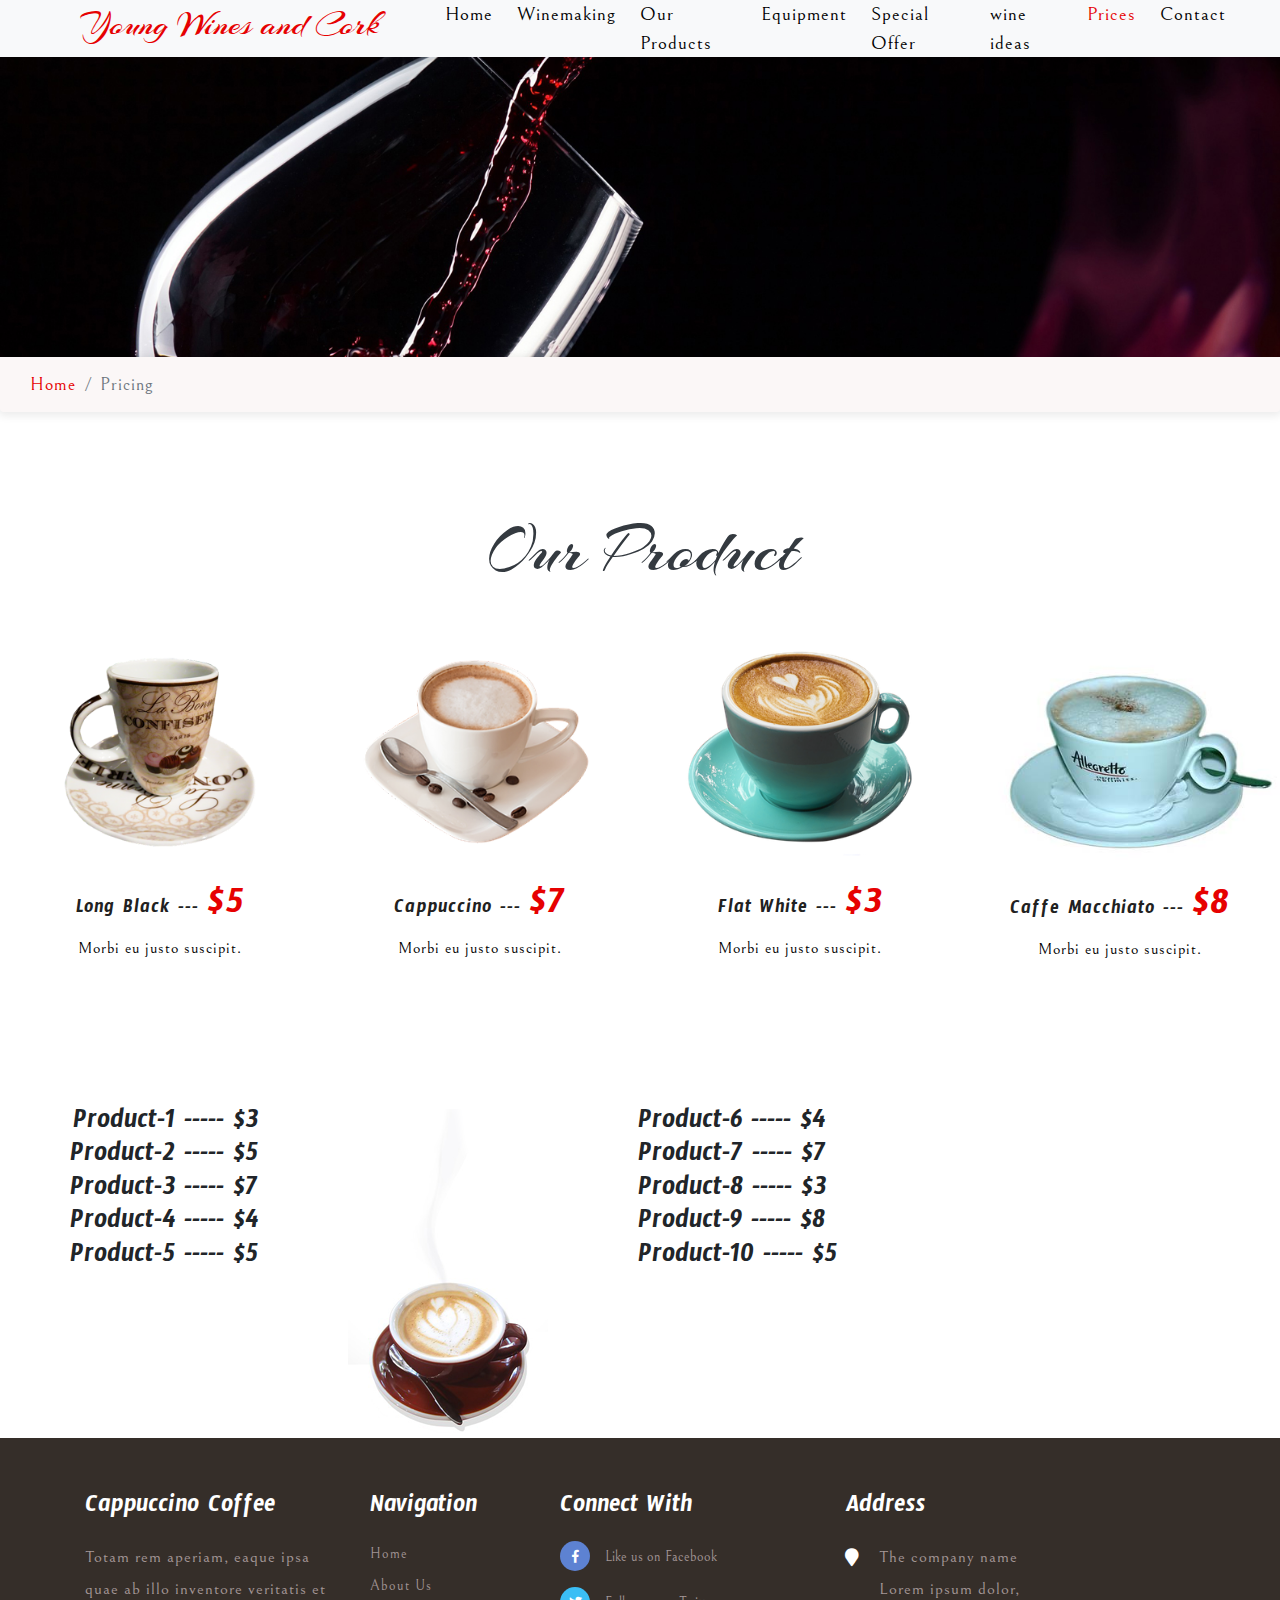
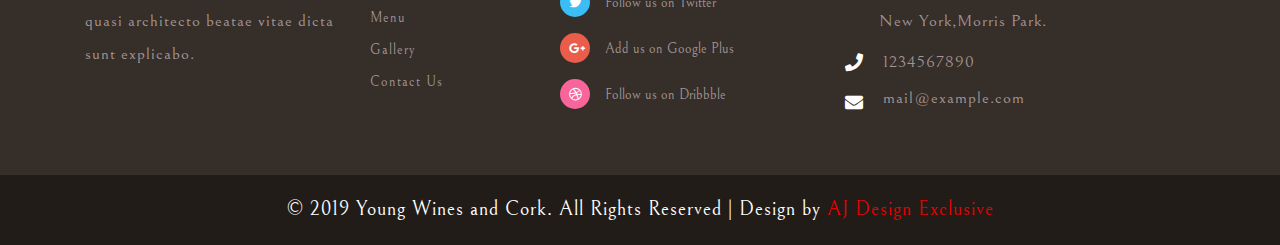
<file: pricing.html>
<!DOCTYPE html>
<html lang="zxx">

<head>
	<title> Young Wines and Cork | Pricing</title>
	<!-- Meta tag Keywords -->
	<meta name="viewport" content="width=device-width, initial-scale=1">
	<meta charset="UTF-8" />
	<meta name="keywords" content=" Young Wines and Cork."
	/>
	<script>
		addEventListener("load", function () {
			setTimeout(hideURLbar, 0);
		}, false);

		function hideURLbar() {
			window.scrollTo(0, 1);
		}
	</script>
	<!--// Meta tag Keywords -->

	<!-- Custom-Files -->
	<link rel="stylesheet" href="css/bootstrap.css">
	<!-- Bootstrap-Core-CSS -->
	<!-- Flexslider-CSS -->
	<link rel="stylesheet" href="css/style.css" type="text/css" media="all" />
	<!-- Style-CSS -->
	<link rel="stylesheet" href="css/fontawesome-all.css">
	<!-- Font-Awesome-Icons-CSS -->
	<!-- //Custom-Files -->

	<!-- Web-Fonts -->
	<link href="//fonts.googleapis.com/css?family=Arizonia&amp;subset=latin-ext" rel="stylesheet">
	<link href="//fonts.googleapis.com/css?family=Timmana&amp;subset=telugu" rel="stylesheet">
	<link href="//fonts.googleapis.com/css?family=Bellefair&amp;subset=hebrew,latin-ext" rel="stylesheet">
	<!-- //Web-Fonts -->

</head>

<body>
	<!-- header -->
	<div class="header">
		<!-- navigation -->
		<nav class="navbar navbar-expand-lg navbar-light bg-light">
			<!-- logo -->
			<h1>
				<a class="navbar-brand" href="index.html">Young Wines and Cork
					<span></span>
				</a>
			</h1>
			<!-- //logo -->
			<button class="navbar-toggler" type="button" data-toggle="collapse" data-target="#navbarSupportedContent" aria-controls="navbarSupportedContent"
			 aria-expanded="false" aria-label="Toggle navigation">
				<span class="navbar-toggler-icon"></span>
			</button>
			<div class="collapse navbar-collapse" id="navbarSupportedContent">
				<ul class="navbar-nav ml-auto">
					<li class="nav-item">
						<a class="nav-link" href="index.html">Home
							<span class="sr-only">(current)</span>
						</a>
					</li>
					<li class="nav-item mx-lg-4 ">
						<a class="nav-link" href="process.html">Winemaking</a>
					</li>
					<li class="nav-item">
						<a class="nav-link" href="product.html">Our Products</a>
					</li>
					<li class="nav-item mx-lg-4">
						<a class="nav-link" href="Equipment & Accessories.html">Equipment</a>
					</li>
					<li class="nav-item ">
						<a class="nav-link" href="offers.html">Special Offer </a>
					</li>
					<li class="nav-item mx-lg-4">
						<a class="nav-link" href="wine-idea.html">wine ideas</a>
					</li>
					<li class="nav-item active">
						<a class="nav-link" href="pricing.html">Prices</a>
					</li>
					<li class="nav-item mx-lg-4 ">
						<a class="nav-link" href="contact.html">Contact</a>
					</li>
				</ul>
			</div>
		</nav>
		<!-- //navigation -->
	</div>
	<!-- //header -->
	<!-- inner banner -->
	<div class="banner-2">

	</div>
	<!-- breadcrumb -->
	<nav aria-label="breadcrumb">
		<ol class="breadcrumb">
			<li class="breadcrumb-item">
				<a href="index.html">Home</a>
			</li>
			<li class="breadcrumb-item active" aria-current="page">Pricing</li>
		</ol>
	</nav>
	<!-- breadcrumb -->
	<!-- //inner banner -->

	<!-- menu-section -->
	<div class="menu py-5">
		<div class="py-xl-5 py-lg-3">
			<h5 class="tittle text-dark text-center mb-5">Our Product</h5>
			<ul id="flexiselDemo1">
				<li>
					<div class="banner_bottom_left">
						<img src="images/k1.png" alt=" " class="img-fluid" />
						<h4>Long Black ---
							<span>$5</span>
						</h4>
						<p>Morbi eu justo suscipit.</p>
					</div>
				</li>
				<li>
					<div class="banner_bottom_left">
						<img src="images/k2.png" alt=" " class="img-fluid" />
						<h4>Cappuccino ---
							<span>$7</span>
						</h4>
						<p>Morbi eu justo suscipit.</p>
					</div>
				</li>
				<li>
					<div class="banner_bottom_left">
						<img src="images/k3.png" alt=" " class="img-fluid" />
						<h4>Flat White ---
							<span>$3</span>
						</h4>
						<p>Morbi eu justo suscipit.</p>
					</div>
				</li>
				<li>
					<div class="banner_bottom_left">
						<img src="images/k4.jpg" alt=" " class="img-fluid" />
						<h4>Caffe Macchiato ---
							<span>$8</span>
						</h4>
						<p>Morbi eu justo suscipit.</p>
					</div>
				</li>
			</ul>
		</div>
	</div>
	<!-- //menu-section -->
	<!-- cuisine-names -->
	<div class="cuisine-names pt-sm-5 pt-3">
		<div class="container">
			<div class="row">
				<div class="col-md-4cuisine_names_left w3l_cuisine_names_left text-right">
					<h3>Product-1 -----
						<span>$3</span>
					</h3>
					<h3>Product-2 -----
						<span>$5</span>
					</h3>
					<h3>Product-3 -----
						<span>$7</span>
					</h3>
					<h3>Product-4 -----
						<span>$4</span>
					</h3>
					<h3>Product-5 -----
						<span>$5</span>
					</h3>
				</div>
				<div class="col-md-4 w3ls_cuisine_names_left text-center">
					<img src="images/coffee.png" alt=" " class="img-fluid" />
				</div>
				<div class="col-md-4cuisine_names_left py-md-0 py-4">
					<h3>Product-6 -----
						<span>$4</span>
					</h3>
					<h3>Product-7 -----
						<span>$7</span>
					</h3>
					<h3>Product-8 -----
						<span>$3</span>
					</h3>
					<h3>Product-9 -----
						<span>$8</span>
					</h3>
					<h3>Product-10 -----
						<span>$5</span>
					</h3>
				</div>
			</div>
		</div>
	</div>
	<!-- //cuisine-names -->


	<!-- footer -->
	<footer>
		<div class="footer-grids py-5">
			<div class="container py-lg-2">
				<div class="row">
					<div class="col-lg-3 col-sm-6 footer one">
						<h2 class="index.html mb-3">Cappuccino Coffee</h2>
						<p>Totam rem aperiam, eaque ipsa quae ab illo inventore veritatis et quasi architecto beatae vitae dicta sunt explicabo.</p>
						<div class="clearfix"></div>
					</div>
					<div class="col-lg-2 col-sm-6 footer agileinfo_footer_grid my-sm-0 my-4">
						<h3 class="mb-3">Navigation</h3>
						<div class="nav-l">
							<ul class="list-unstyled">
								<li class="mb-2">
									<a href="index.html">Home</a>
								</li>
								<li class="mb-2">
									<a href="about.html" class="">About Us</a>
								</li>
								<li class="mb-2">
									<a href="menu.html" class="">Menu</a>
								</li>
								<li class="mb-2">
									<a href="gallery.html" class="">Gallery</a>
								</li>
								<li>
									<a href="contact.html" class="">Contact Us</a>
								</li>
							</ul>
						</div>
					</div>
					<div class="col-lg-3 col-sm-6 footer two mt-lg-0 mt-sm-5">
						<h3 class="mb-3">Connect With</h3>
						<ul class="list-unstyled">
							<li class="mb-3">
								<a class="fb" href="#">
									<i class="fab fa-facebook-f"></i>Like us on Facebook</a>
							</li>
							<li class="mb-3">
								<a class="fb1" href="#">
									<i class="fab fa-twitter"></i>Follow us on Twitter</a>
							</li>
							<li class="mb-3">
								<a class="fb2" href="#">
									<i class="fab fa-google-plus-g"></i>Add us on Google Plus</a>
							</li>
							<li>
								<a class="fb3" href="#">
									<i class="fab fa-dribbble"></i>Follow us on Dribbble</a>
							</li>
						</ul>
					</div>
					<div class="col-lg-4 col-sm-6 footer three mt-lg-0 mt-4">
						<h3 class="mb-3">Address</h3>
						<ul class="list-unstyled">
							<li>
								<i class="fas fa-map-marker"></i>
								<p>The company name
									<span>Lorem ipsum dolor,</span>New York,Morris Park. </p>
								<div class="clearfix"></div>
							</li>
							<li class="my-2">
								<i class="fas fa-phone"></i>
								<p>1234567890</p>
								<div class="clearfix"></div>
							</li>
							<li>
								<i class="fas fa-envelope"></i>
								<a href="mailto:info@example.com">mail@example.com</a>
								<div class="clearfix"></div>
							</li>
						</ul>
					</div>
				</div>
			</div>
		</div>
		<div class="copy-right-grids py-3">
			<p class="footer-gd text-center text-white">© 2019 Young Wines and Cork. All Rights Reserved | Design by
				<a href="http://ajdesignexclusive.com/" target="_blank">AJ Design Exclusive</a>
			</p>
		</div>
	</footer>
	<!-- //footer -->


	<!-- Js files -->
	<!-- JavaScript -->
	<script src="js/jquery-2.2.3.min.js"></script>
	<!-- Default-JavaScript-File -->
	<script src="js/bootstrap.js"></script>
	<!-- Necessary-JavaScript-File-For-Bootstrap -->

	<!-- flexSlider-for-menu-section -->
	<script>
		$(window).load(function () {
			$("#flexiselDemo1").flexisel({
				visibleItems: 4,
				animationSpeed: 1000,
				autoPlay: true,
				autoPlaySpeed: 3000,
				pauseOnHover: true,
				enableResponsiveBreakpoints: true,
				responsiveBreakpoints: {
					portrait: {
						changePoint: 414,
						visibleItems: 1
					},
					landscape: {
						changePoint: 640,
						visibleItems: 2
					},
					tablet: {
						changePoint: 800,
						visibleItems: 3
					}
				}
			});

		});
	</script>
	<script src="js/jquery.flexisel.js"></script>
	<!-- //flexSlider-for-menu-section -->

	<!-- smooth scrolling -->
	<script src="js/SmoothScroll.min.js"></script>
	<!-- //smooth scrolling -->

	<!-- move-top -->
	<script src="js/move-top.js"></script>
	<!-- easing -->
	<script src="js/easing.js"></script>
	<!--  necessary snippets for few javascript files -->
	<script src="js/coffee.js"></script>

	<!-- //Js files -->

</body>

</html>
</file>
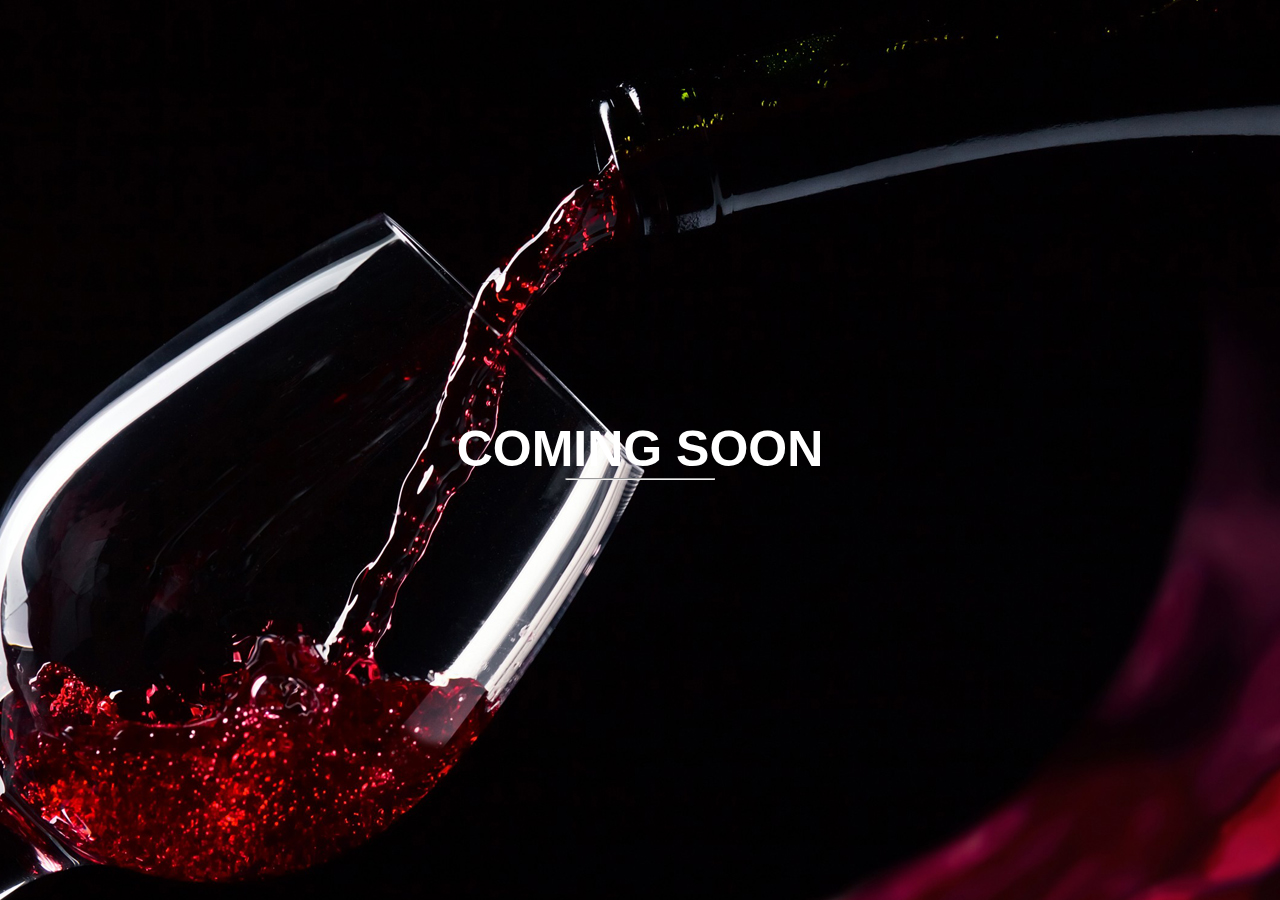
<file: upcoming.html>
<!DOCTYPE html>
<html>
    	<link rel="stylesheet" href="css/style.css" type="text/css" media="all" />
<style>
body, html {
  height: 100%;
  margin: 0;
}
</style>
<body>

<div class="upcomingbgimg">

  <div class="middle">
    <h1>COMING SOON</h1>
    <hr>
    
  </div>
  
</div>

</body>
</html>
</file>
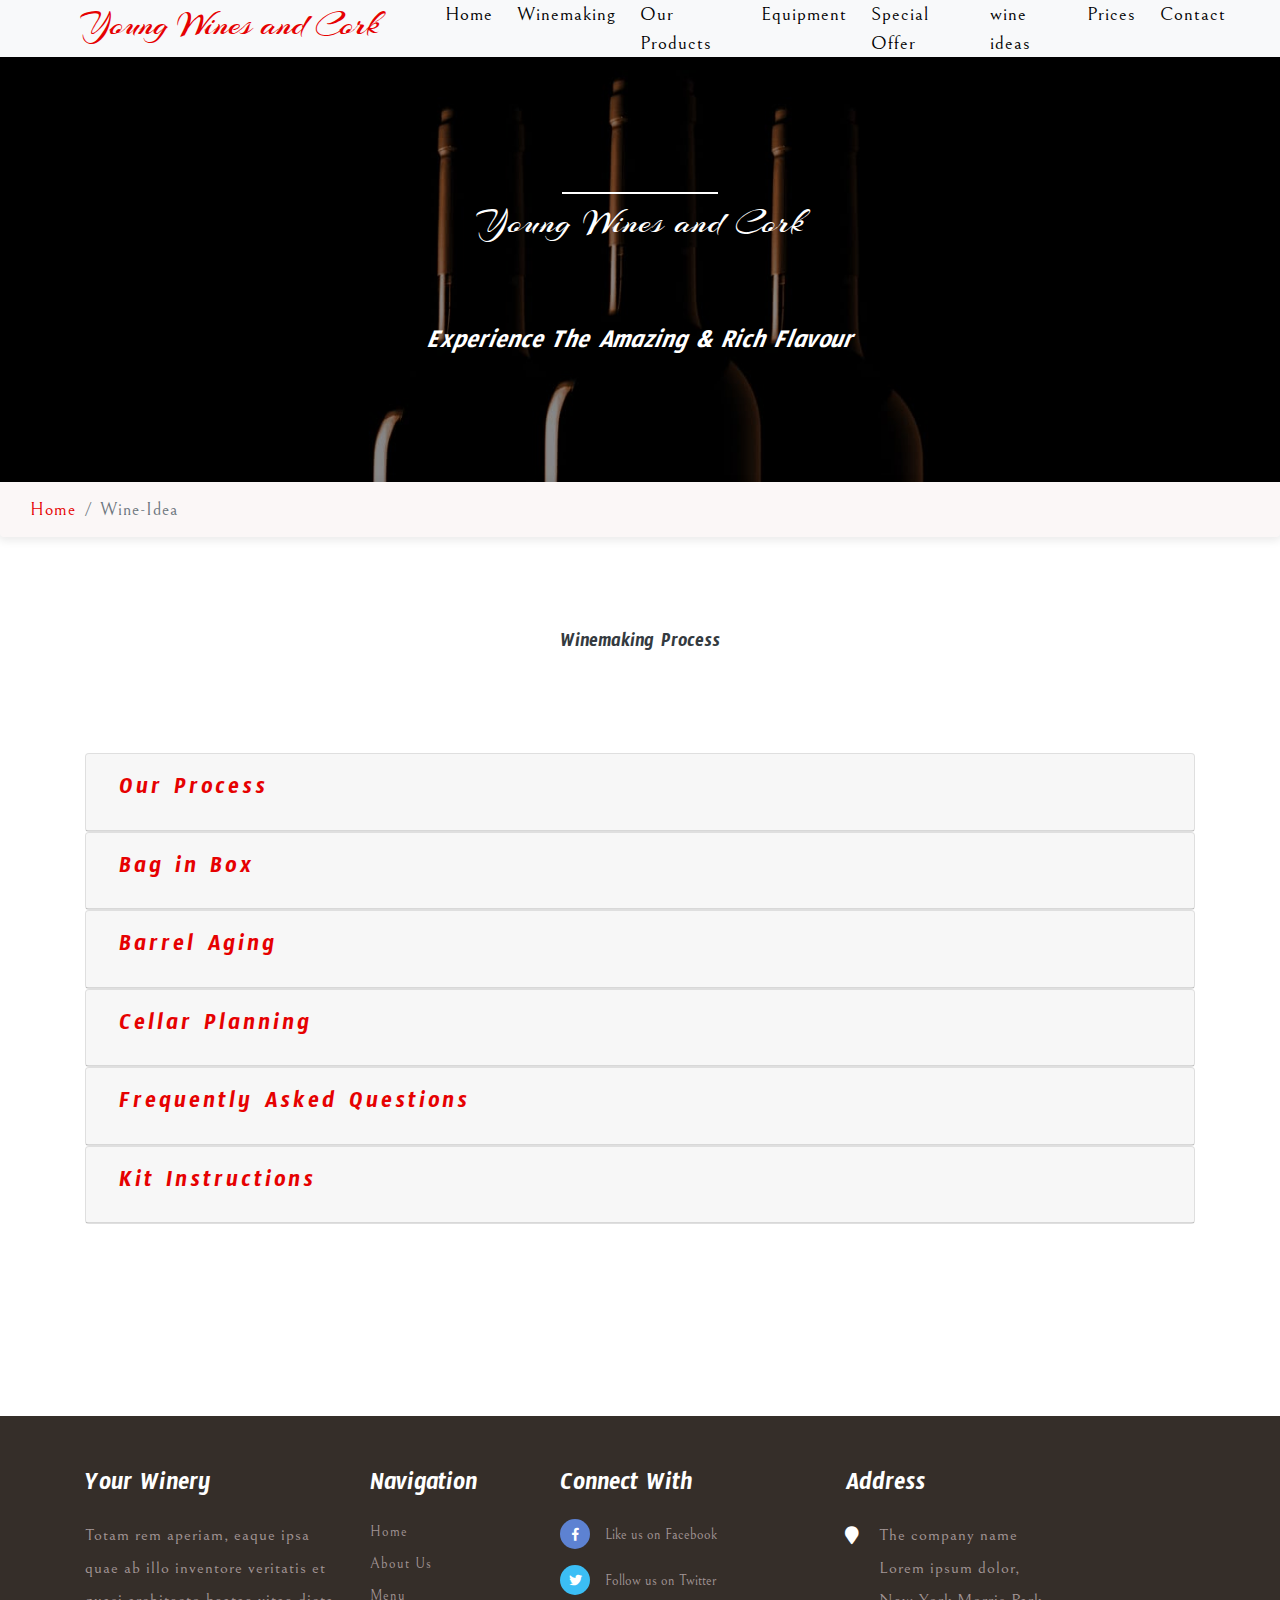
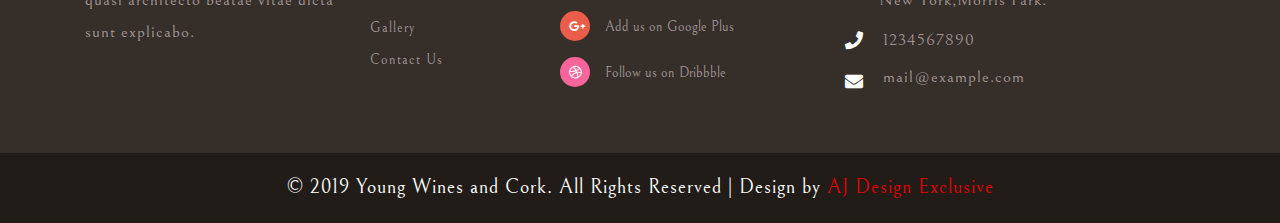
<file: wine-idea.html>
<!DOCTYPE html>
<html lang="zxx">

<head>
	<title>Young Wines and Cork | Idea</title>
	<!-- Meta tag Keywords -->
	<meta name="viewport" content="width=device-width, initial-scale=1">
	<meta charset="UTF-8" />
	<meta name="keywords" content=" Young Wines and Cork."
	/>
	<script>
		addEventListener("load", function () {
			setTimeout(hideURLbar, 0);
		}, false);

		function hideURLbar() {
			window.scrollTo(0, 1);
		}
	</script>
	<!--// Meta tag Keywords -->

	<!-- Custom-Files -->
	<link rel="stylesheet" href="css/bootstrap.css">
	<!-- Bootstrap-Core-CSS -->
	<link rel="stylesheet" href="css/style.css" type="text/css" media="all" />
	<!-- Style-CSS -->
	<link rel="stylesheet" href="css/fontawesome-all.css">
	<!-- Font-Awesome-Icons-CSS -->
	<!-- //Custom-Files -->

	<!-- Web-Fonts -->
	<link href="//fonts.googleapis.com/css?family=Arizonia&amp;subset=latin-ext" rel="stylesheet">
	<link href="//fonts.googleapis.com/css?family=Timmana&amp;subset=telugu" rel="stylesheet">
	<link href="//fonts.googleapis.com/css?family=Bellefair&amp;subset=hebrew,latin-ext" rel="stylesheet">
	<!-- //Web-Fonts -->

</head>

<body>
	<!-- header -->
	<div class="header">
		<!-- navigation -->
		<nav class="navbar navbar-expand-lg navbar-light bg-light">
			<!-- logo -->
			<h1>
				<a class="navbar-brand" href="index.html">Young Wines and Cork
					<span></span>
				</a>
			</h1>
			<!-- //logo -->
			<button class="navbar-toggler" type="button" data-toggle="collapse" data-target="#navbarSupportedContent" aria-controls="navbarSupportedContent"
			 aria-expanded="false" aria-label="Toggle navigation">
				<span class="navbar-toggler-icon"></span>
			</button>
			<div class="collapse navbar-collapse" id="navbarSupportedContent">
				<ul class="navbar-nav ml-auto">
					<li class="nav-item">
						<a class="nav-link" href="index.html">Home
							<span class="sr-only">(current)</span>
						</a>
					</li>
					<li class="nav-item mx-lg-4 ">
						<a class="nav-link" href="process.html">Winemaking</a>
					</li>
					<li class="nav-item ">
						<a class="nav-link" href="product.html">Our Products</a>
					</li>
					<li class="nav-item mx-lg-4">
						<a class="nav-link" href="Equipment & Accessories.html">Equipment</a>
					</li>
					<li class="nav-item ">
							<a class="nav-link" href="upcoming.html">Special Offer </a>
						</li>
						<li class="nav-item mx-lg-4">
							<a class="nav-link" href="upcoming.html">wine ideas</a>
						</li>
						<li class="nav-item">
							<a class="nav-link" href="upcoming.html">Prices</a>
						</li>
					<li class="nav-item mx-lg-4 ">
						<a class="nav-link" href="contact.html">Contact</a>
					</li>
				</ul>
			</div>
		</nav>
		<!-- //navigation -->
	</div>
	<!-- //header -->
	<!-- inner banner -->
	<div class="banner-2">
		<div class="about-bottom text-center py-5">
			<div class="container py-xl-5 py-lg-3">
				<p class="text-white">Young Wines and Cork</p>
				<h4 class="text-white mx-auto font-italic my-4">Experience The Amazing & Rich Flavour</h4>
			</div>
		</div>
	</div>
	<!-- breadcrumb -->
	<nav aria-label="breadcrumb">
		<ol class="breadcrumb">
			<li class="breadcrumb-item">
				<a href="index.html">Home</a>
			</li>
			<li class="breadcrumb-item active" aria-current="page">Wine-Idea</li>
		</ol>
	</nav>
	<!-- breadcrumb -->
	<!-- //inner banner -->


	<div class="about-page-w3ls py-5">
		<div class="container py-xl-5 py-lg-3">
			<h5 class="tittle-w3 text-dark text-center mb-5">Winemaking Process</h5>

			<div class="about-bottom-w3l my-lg-5 my-4 py-5">


				<div class="accordion" id="accordionExample">
					<div class="card">
						<div class="card-header" id="headingOne">
							<h5 class="mb-0">
								<button class="btn btn-link subheading-wthree" type="button" data-toggle="collapse" data-target="#collapseOne" aria-expanded="true"
								 aria-controls="collapseOne">
									Our Process
								</button>
							</h5>
						</div>

						<div id="collapseOne" class="collapse" aria-labelledby="headingOne" data-parent="#accordionExample">
							<div class="card-body">
								<p>
									<i class="fas fa-hand-point-right"></i> Choose a style of wine you like. Unsure? We can assist you with finding a wine that is suited to your taste.</p>
								<p class="my-2 pb-4 border-bottom"></p>

								<p>
									<i class="fas fa-hand-point-right"></i> Mix the ingredients and sprinkle the yeast. (The law says you have to!)</p>
								<p class="my-2 pb-4 border-bottom"></p>

								<p>
									<i class="fas fa-hand-point-right"></i> Make an appointment to bottle your wine.</p>
								<p class="my-2 pb-4 border-bottom"></p>

								<p>
									<i class="fas fa-hand-point-right"></i> Bottle your wine and dress it up with our labels and shrinks.</p>
								<p class="my-2 pb-4 border-bottom"></p>

								<p>
									<i class="fas fa-hand-point-right"></i> Let your wine age.</p>
								<p class="my-2 pb-4 border-bottom"></p>

								<p>
									<i class="fas fa-hand-point-right"></i> Uncork a bottle, put up your feet, and indulge.</p>
								<br>
								<br>
								<h3>Wine Storage Tips</h3>
								<p>Here are some wine storage tips to ensure top quality wine:</p>
								<p>Do:</p>
								<p>
									<i class="fas fa-hand-point-right"></i> Store your wine upright for the first 3 to 5 days.</p>
								<p class="my-2 pb-4 border-bottom"></p>

								<P>
									<i class="fas fa-hand-point-right"></i> After that, store your wine on its side in order to keep the cork moist. If you are using synthetic corks,
									you can store your bottles horizontally or vertically as these corks will not dry out.</P>
								<p class="my-2 pb-4 border-bottom"></p>

								<p>
									<i class="fas fa-hand-point-right"></i> Store your wine in a cool, dark place.</p>
								<p class="my-2 pb-4 border-bottom"></p>

								<p>
									<i class="fas fa-hand-point-right"></i> Your wine should be stored where the temperature is CONSISTENT… Bright light, movement, and temperature fluctuations
									can negatively affect the quality of your wine.</p>
								<br>
								<p class="text-dark">Do Not:</p>

								<p>
									<i class="fas fa-hand-point-right"></i> Do not constantly turn your wine. Red wines will sometimes dust (leave residue on the inside of the bottle).
									This is normal. Simply decant your wine.</p>
								<p class="my-2 pb-4 border-bottom"></p>

								<p>
									<i class="fas fa-hand-point-right"></i> Do not store your wine directly on a cement floor. Put a thick piece of wood under your wine storage boxes.</p>
								<p class="my-2 pb-4 border-bottom"></p>

								<p>
									<i class="fas fa-hand-point-right"></i> Do not store your wine on heated floors.</p>
								<br>
								<br>
								<h3>Food and Wine Pairing</h3>
								<p>
									<i class="fas fa-hand-point-right"></i> What you are looking for is harmony and balance in your pairing. Wine on its own tastes different than when
									it is paired with food. If it is complementary, wine can impart its flavours to a dish, thereby giving the food
									an added layer, or food can lend its flavours to the wine. If they clash, or if one overpowers the other, the experience
									will under whelm and disappoint and can sometimes lead to flavours that are not present in either, like an unpleasant
									metallic taste which can result from high tannin content and oily fish. With the right pairing, wine and food can
									combine to give your palate great pleasure!</p>
								<p class="my-2 pb-4 border-bottom"></p>

							</div>
						</div>
					</div>
					<div class="card">
						<div class="card-header" id="headingTwo">
							<h5 class="mb-0">
								<button class="btn btn-link collapsed subheading-wthree" type="button" data-toggle="collapse" data-target="#collapseTwo"
								 aria-expanded="false" aria-controls="collapseTwo">
									Bag in Box
								</button>
							</h5>
						</div>
						<div id="collapseTwo" class="collapse" aria-labelledby="headingTwo" data-parent="#accordionExample">
							<div class="card-body">
								<h3>Bag in Box
								</h3>
								<p>
									<i class="fas fa-hand-point-right"></i> If you’ve taken a look inside a liquor store lately, it probably won’t come as a surprise that boxed wine is
									currently the fastest growing segment in the commercial wine industry.* Of British Columbia’s 100 best-selling wines,
									a whopping 50% of the total volume consumed comes from bag in box.
								</p>
								<p class="my-2 pb-4 border-bottom"></p>

								<p>
									<i class="fas fa-hand-point-right"></i> Although price/value is a major contributor to the popularity of the format, boxed wine is not just for economical
									brands any more. Premium brand bag in box wines are beginning to appear on the shelves of liquor and wine stores;
									similar to the screw-cap revolution that took place in the early 2000’s. Much like boxed wine, screw capped wine
									was at one time considered by many as cheap and unrefined; however, screw caps are now widespread throughout the
									commercial wine industry, including premium wines. History appears to be repeating itself with bag in box format.
								</p>
								<p class="my-2 pb-4 border-bottom"></p>

								<p>
									<i class="fas fa-hand-point-right"></i> Just Fine Wine believes that our clients deserve the same convenient options for their craft winemaking but
									at a better price…and for a better product! We are happy to announce that bag in box options are now available.
								</p>
								<p class="my-2 pb-4 border-bottom"></p>

								<p>
									<i class="fas fa-hand-point-right"></i> A dedicated, easy-to-use bag filling station has been created in-store to compliment our two existing bottling
									stations. Just Fine Wine is now able to offer the same bag in box convenience while bettering the price of liquor
									and wine stores by close to 50%. Yes, fifty percent! Five-Zero (See sample consumer cost analysis below). In addition,
									we have sampled some of the most popular boxed wines available on the commercial market and we can confidently say
									our 6-week Vintners Reserve & World Vineyard wines are a superior product.
								</p>
								<p class="my-2 pb-4 border-bottom"></p>

								<p>
									<i class="fas fa-hand-point-right"></i> The entire winemaking process remains exactly the same for Bag in Box: Come in to the shop; choose your varietal
									or style; start your wine; wait 4 to 8 weeks; return to fill your wine bags; take home and enjoy! As you can see,
									the only difference is you will be filling bags instead of bottles.
								</p>
								<br>
								<br>
								<h3>Why Unbottle?</h3>
								<p>
									<i class="fas fa-hand-point-right"></i> Inexpensive: You can make wine that is much better than the most popular brands in the Liquor Store, at nearly
									½ the price.
								</p>
								<p class="my-2 pb-4 border-bottom"></p>

								<p>
									<i class="fas fa-hand-point-right"></i> Convenient: User friendly and easy to open. No shrinks, corks, corkscrews required. Easy to store, carry, go,
									pour, and share.
								</p>
								<p class="my-2 pb-4 border-bottom"></p>

								<p>
									<i class="fas fa-hand-point-right"></i> Less Storage Space: Takes up less space in your home compared to the equivalent in bottles. Easier to store
									and transport.
								</p>
								<p class="my-2 pb-4 border-bottom"></p>

								<p>
									<i class="fas fa-hand-point-right"></i> Maintains Freshness: Can last 6 weeks in fridge once opened as opposed to an opened bottle that tends to last
									two or three days after opening.
								</p>
								<p class="my-2 pb-4 border-bottom"></p>

								<p>
									<i class="fas fa-hand-point-right"></i> Environmentally Friendlier: Less packaging per litre produces less waste (no shrink caps, corks or labels ending
									up in landfills). Cardboard boxes can be recycled with municipal collection and the 4L plastic bags can be returned
									to your local Encorp Return-It facility. Smaller footprint due to the reduced requirements to produce and transport
									raw materials required for Bag in Box (cardboard & bags vs. bottles, shrink caps, corks, and labels)
								</p>
								<p class="my-2 pb-4 border-bottom"></p>

								<p>
									<i class="fas fa-hand-point-right"></i> Versatile: You can (un)bottle any style in this format, from 3L to 23L.
								</p>
								<p class="my-2 pb-4 border-bottom"></p>

								<p>
									<i class="fas fa-hand-point-right"></i> Less Work: No cleaning or rinsing of bottles required before or after use. No fuss, no muss.
								</p>
								<p class="my-2 pb-4 border-bottom"></p>
							</div>
						</div>
					</div>
					<div class="card">
						<div class="card-header" id="headingThree">
							<h5 class="mb-0">
								<button class="btn btn-link collapsed subheading-wthree" type="button" data-toggle="collapse" data-target="#collapseThree"
								 aria-expanded="false" aria-controls="collapseThree">
									Barrel Aging
								</button>
							</h5>
						</div>
						<div id="collapseThree" class="collapse" aria-labelledby="headingThree" data-parent="#accordionExample">
							<div class="card-body">
								<h3>Make Great Wine Even Better!</h3>
								<p>
									<i class="fas fa-hand-point-right"></i> Oak barrel aging can improve the quality of your wine. Oak’s delicate vanilla scent and complex toastiness
									enhances the fruit flavours and aromas already present. In addition, even a short time in a barrel can mature a
									wine faster than a longer period of time in a regular carboy. Oak barrel aging can turn an average wine into a prizewinner
									and is often a common denominator in wines that reach beyond the ordinary.
								</p>
								<p class="my-2 pb-4 border-bottom"></p>

								<p>
									<i class="fas fa-hand-point-right"></i> Commonly, only full-bodied red wines and richly flavoured whites (such as Chardonnay and Sauvignon Blanc) are
									used for Barrel Aging. To a red, it gives a softness and complexity that adds great character. For some whites,
									it can increase aromatic qualities that make the wine truly special. The natural process of evaporation allows the
									wine to concentrate its flavor and aroma. As well, small amounts of oxygen are allowed to pass through the barrel
									and acts as a softening agent upon the tannins of the wine.
								</p>
								<p class="my-2 pb-4 border-bottom"></p>

								<p>
									<i class="fas fa-hand-point-right"></i> Young Wines and Cork offers select varieties for Barrel Aging, available systematically throughout the year
									~ typically every two to three months. The program is open to anyone and is especially popular with true wine lovers.
									The wines selected for the program are of the top caliber and the process is an additional $50 per batch (23 Litres).
									Availability is limited and space fills up quickly, so be sure to inquire about reserving yours today.
								</p>
								<p class="my-2 pb-4 border-bottom"></p>

							</div>
						</div>
					</div>

					<div class="card">
						<div class="card-header" id="headingFour">
							<h5 class="mb-0">
								<button class="btn btn-link collapsed subheading-wthree" type="button" data-toggle="collapse" data-target="#collapseFour"
								 aria-expanded="false" aria-controls="collapseFour">
									Cellar Planning
								</button>
							</h5>
						</div>
						<div id="collapseFour" class="collapse" aria-labelledby="headingFour" data-parent="#accordionExample">
							<div class="card-body">

								<h3>Cellar Planning</h3>
								<p>One thing that books and courses on winemaking never seem to teach is how to build up a good cellar of home-made
									wine. If you’re like most home winemakers, you always seem to be drinking the last bottle of your batch just as
									it’s really perfectly aged. Here are some tips on how to build and maintain your ideal wine cellar:
								</p>
								<br>
								<br>
								<p>
									<i class="fas fa-hand-point-right"></i> 1. Determine how much wine you use. This includes your daily glasses with dinner, weekend dinner parties, friends
									dropping by, birthdays, anniversaries, the holiday weekend, house warming presents, your thirsty brother-in-law,
									etc. Let’s say that comes to about three bottles per week, all together. Split it up as per your preference for
									red and white (don’t forget pink, dessert, and champagne as well).
								</p>
								<p class="my-2 pb-4 border-bottom"></p>

								<p>
									<i class="fas fa-hand-point-right"></i> 2. Multiply your weekly consumption by 52 (for the number of weeks in a year). For the person consuming and
									average of three bottles per week, you’d total 156.
								</p>
								<p class="my-2 pb-4 border-bottom"></p>

								<p>
									<i class="fas fa-hand-point-right"></i> 3. Add 15-20% for unexpected wine emergencies (there will be one). In our example case this would be 25 or
									30 bottles. We’ll round our total to 180 bottles. That works out to six 23-litre (5-gallon/thirty 750ml bottle)
									batches per year.
								</p>
								<p class="my-2 pb-4 border-bottom"></p>

								<p>
									<i class="fas fa-hand-point-right"></i> 4. Make twice your yearly expected consumption, in as short a period as possible, ideally all within one or
									two months. In this case, it would be 12 batches, all in one fell swoop.
								</p>
								<p class="my-2 pb-4 border-bottom"></p>

								<p>
									<i class="fas fa-hand-point-right"></i> 5. Put half of the wine away in your cellar, and forget about it. Drink your young wine, as you need it.
								</p>
								<p class="my-2 pb-4 border-bottom"></p>

								<p>
									<i class="fas fa-hand-point-right"></i> 6. At the end of one year start opening those fully aged bottles, and enjoy the tremendous improvement that
									good cellaring can bring. On the anniversary date of your big batch, make another six batches, all at once, and
									put them to the back of the cellar. In a year you’ll nearly dislocate your shoulder patting yourself on the back.
								</p>
								<p class="my-2 pb-4 border-bottom"></p>

								<p>
									<i class="fas fa-hand-point-right"></i> The problem with this plan is, while it is very rewarding, you need both the space and the cash to make 12
									batches of wine in a very short period of time. Since many of us are not in a position to quite swing such an expenditure,
									another good strategy is to make two batches of everything, every time you make wine. Bottle one for your use, and
									put the other in the cellar (away from the prying corkscrew of your thirsty brother-in-law!) For the home vintner,
									try and stay on a regular schedule to maximize your use of equipment: idle carboys are nobody’s playground. Over
									the course of a year you should be able to get at least three or four batches salted away for ageing, making a good
									start on your cellar.
								</p>
								<p class="my-2 pb-4 border-bottom"></p>

								<p>
									<i class="fas fa-hand-point-right"></i> The essence of any cellaring plan is to stash away as many bottles as you can and allow them to age. If you
									can even take 5 or 6 bottles from each batch you make and squirrel them away for a year, you will quickly have a
									healthy stock of brilliantly aged wine to drink. The trick is to continually repeat this process – without cheating
									by taking a bottle here and there!
								</p>
								<p class="my-2 pb-4 border-bottom"></p>

								<p>
									<i class="fas fa-hand-point-right"></i> You’ll also want to keep on top of your young drinking wine. Calculate when this supply is likely to run out
									and re-order in enough time for the wine to be ready to bottle before you drink your last bottle. For some this
									may mean starting a new batch every time you bottle. This will help prevent you from dipping into your wine set
									aside for aging and save you a lot of money by keeping you from those overly expensive commercial bottles of wine
									you’d end up buying to fill the void.
								</p>
								<p class="my-2 pb-4 border-bottom"></p>
							</div>
						</div>
					</div>
					<div class="card">
						<div class="card-header" id="headingFive">
							<h5 class="mb-0">
								<button class="btn btn-link collapsed subheading-wthree" type="button" data-toggle="collapse" data-target="#collapseFive"
								 aria-expanded="false" aria-controls="collapseFive">
									Frequently Asked Questions
								</button>
							</h5>
						</div>
						<div id="collapseFive" class="collapse" aria-labelledby="headingFive" data-parent="#accordionExample">
							<div class="card-body">
								<h3>Frequently Asked Questions</h3>
								<br>
								<h6>
									"Can I make wine that is as good as store bought brands?"
								</h6>
								<p>
									<i class="fas fa-hand-point-right"></i> Yes. It may help to allow the wine to age after taking it home.</p>
								<p class="my-2 pb-4 border-bottom"></p>

								<h6>"Is it expensive?"</h6>
								<p>
									<i class="fas fa-hand-point-right"></i> Not at all. The prices for our wine kits range from $100 to $199. This means you can have a bottle of quality
									wine for between $3.41 and $6.74! As a general rule of thumb, you are often saving up to half what you would be
									spending in a wine or liquor store for a comparable bottle of wine, and even more if you are making the top-end,
									premium wine kits</p>
								<p class="my-2 pb-4 border-bottom"></p>

								<h6>"How much wine does a kit make?"</h6>

								<p>
									<i class="fas fa-hand-point-right"></i> With the exception of specialty wines (such as port, ice wine, and sherry), all of our wine kits yield approximately
									23 litres (or roughly thirty 750ml bottles) of finished product.</p>
								<p class="my-2 pb-4 border-bottom"></p>
								<h6>
									"Can I sample wine before I purchase it? How do I know if it’s any good?"
								</h6>
								<p>No. All wine kept on-premise belongs to our clients under contract of bailment. Therefore, the wine is not our property
									to offer to anyone else, even just a sip. JUST FINE WINE uses Winexpert wine kits because they are the industry
									leader in quality and performance. We offer a 100% guarantee on all Winexpert products made on-premise. If for any
									reason you are not satisfied with the wine you have made with us we will work with you to ensure you are happy.
									You are allowed, by law, to sample your wine at the time of bottling.</p>
								<p class="my-2 pb-4 border-bottom"></p>
								<h6>
									"How long will it take?"
								</h6>
								<p>We offer you the choice of 4 week, 4-5 week, 6-8 week, and 8-week wine kits. Our 4 week wines (Chai Maison, Island
									Mist, Skinny Mist) are light and refreshing and ready to drink immediately after bottling. Our 4-5 week wines (Vintners
									Reserve, World Vineyard) are made from the finest blend of grape juice and concentrate. They are designed for easy
									drinking at an early age, typically ready to drink a few weeks after bottling. Our 6-8 week wines (Selection, Selection
									with Grape Skins, LE, Speciale) are made from premium quality grape juice blends. They are designed more with aging
									potential in mind and thus have more flavour, fuller body, and more fragrant aromas. While also drinkable early,
									these wines vastly improve with a longer aging time (at least 2 to 3 months). Our 8 week wine kits, with 100% varietal
									grape juice from country and region specific vineyards, The Winexpert Eclipse series has re-defined the quality
									expectations of the advanced winemaker and the wine kit industry alike. They are another step up from the 6-8 week
									kits in terms of body, flavour, and aroma, and benefit greatly from 3 to 6 months or more of aging.</p>
								<p class="my-2 pb-4 border-bottom"></p>
								<h6>
									"I’ve never done any winemaking on-premise, what do I need to know and how much work is required of me?"
								</h6>
								<p>The process of making wine on premise starts with choosing the type of wine you want to make and what quality of
									wine kit you want to use. The BCLCB requires that the customer own the ingredients and begin the process by sprinkling
									the yeast into the juice to begin fermentation. We assist you at all times to whatever extent required. After the
									batch is started, we do all the necessary work during the next four to 8 weeks and the customer has no further obligations
									until the wine is ready to be bottled. When you arrive for your bottling appointment you will need to sanitize your
									bottles, fill & cork them, and finish by applying labels and shrink caps if so desired. We provide all the necessary
									equipment and assistance for you to accomplish this with ease.</p>
								<br>
								<h6>
									"Do I have to come into the shop in person? Can I order over the Phone? Can you start/bottle my wine for me?"
								</h6>
								<p>No. Federal and Provincial laws dictate that you are required to purchase up-front, start your kit(s), and return
									to bottle the finished wine. We are not a licensed winery. We are a licensed On-Premise U-Brew/U-Vin which means
									we are a facility where you can make your wine. You are authorizing us to do the work involved after the pitching
									of the yeast and before the bottling of the finished product. The wine never belongs to us. It is always your property
									held under contract of bailment until such time as it is bottled and taken home with you.</p>
								<p class="my-2 pb-4 border-bottom"></p>
								<h6>
									"What determines quality?"
								</h6>
								<p>Wine quality is determined by several factors. The first being the quality/availability/accessibility of the raw
									ingredients contained in a kit. We primarily use Winexpert products as they have extremely high standards, strict
									quality controls, and access to vineyards around the globe for the raw material used to make their kits. The second
									is the amount of non-concentrated juice contained in the kit. All wine kits contain some level of concentrated juice
									in order to increase their shelf life in warehouses and retails outlets. Without concentrate, wine kits would spoil
									after just a few short months on the shelf.</p>
								<p class="my-2 pb-4 border-bottom"></p>
								<h6>
									"What kinds of wines are available?"
								</h6>
								<p>Winexpert offers award winning wines from around the world. There is pretty much a wine for everyone. Please see
									our
									<a href="product.html">Products Page</a> for further details.</p>
								<p class="my-2 pb-4 border-bottom"></p>
								<h6>
									"Why don’t I recognize all the types of wines you offer and what if I don’t know what I like?"
								</h6>
								<p>Many commercially available wines have trademark or legal protection for their names. In order for us to offer similar
									wines, Winexpert has, in many cases, had to use alternate names for their kits. If you don’t know what you like
									we can usually determine through questions and discussion what you would enjoy.</p>
								<p class="my-2 pb-4 border-bottom"></p>
								<h6>
									"Can I do a half batch of red and a half batch of white?"
								</h6>
								<p>Unfortunately, no. The on-premise wine industry and the relevant equipment/tools have been standardized for 23 litres.
									However, there is nothing stopping you from bringing as many friends, relatives, or neighbors with you at the time
									of purchase. Each of you can start different wine, set your bottling appointments together, and then split up the
									wine amongst each other in any way you see fit.</p>
								<p class="my-2 pb-4 border-bottom"></p>
								<h6>
									What is the alcohol content?
								</h6>
								<p>With a few exceptions, the alcohol level in our wines range from 10% to 15% depending on the brand and varietal.
									You can pick up a product guide at the shop which contains details on all Winexpert products.</p>
								<p class="my-2 pb-4 border-bottom"></p>
								<h6>
									"Can I sample wine before I purchase it? How do I know if it’s any good?"
								</h6>
								<p>No. All wine kept on-premise belongs to our clients under contract of bailment. Therefore, the wine is not our property
									to offer to anyone else, even just a sip. JUST FINE WINE uses Winexpert wine kits because they are the industry
									leader in quality and performance. We offer a 100% guarantee on all Winexpert products made on-premise. If for any
									reason you are not satisfied with the wine you have made with us we will work with you to ensure you are happy.
									You are allowed, by law, to sample your wine at the time of bottling.</p>
								<p class="my-2 pb-4 border-bottom"></p>
								<h6>
									"When can I bottle my wine?" </h6>
								<P>The calibre of wine you purchased determines how long it will take for the fermentation process to complete (anywhere
									from four to eight weeks). Once fermentation is complete, the wine is ready for bottling. Please note that at JUST
									FINE WINE we typically hold wine a week or two longer than the instructions dictate as we feel even this short period
									of extra time allows us to send you home with a better finished product. Due to the heavy volume of wine and clients,
									you will require a bottling appointment with us which we encourage you to make at the time of purchase. It can be
									changed in the future if necessary. We endeavor to give you a courtesy reminder call before your appointment.</P>
								<p class="my-2 pb-4 border-bottom"></p>
								<h6>
									"I’ve never filled and corked bottles of wine before. How will I know what to do?"
								</h6>
								<p>We will take you step by step through the entire process (or refresh you if you have done it before). We are always
									available for assistance. You will never feel neglected or forgotten at JUST FINE WINE.</p>
								<p class="my-2 pb-4 border-bottom"></p>
								<h6>
									"Do my bottles have to be clean?"
								</h6>
								<p>Yes. We provide time and equipment for sanitizing already clean bottles. So while your bottles will receive a protective
									rinse, this will not help if there is mold, sediment, insects, debris, etc. in your bottles. The shop is often very
									busy with a full schedule of bottling appointments and unfortunately we do not have the space or resources for people
									to wash dirty bottles in-store. So please bring your bottles in clean. Remember: dirty bottles can ruin your wine!
									Keeping bottles clean does not have to become a big chore. Soon after you finish a bottle, remove the shrink cap
									and label, thoroughly rinse the bottle several times, and finally drain it completely. Doing this as soon as you
									empty a bottle eliminates the need to spend a lot of time cleaning bottles that are left to the last minute. HINT:
									Store the clean bottles upside down to avoid contamination by foreign objects, dust, insects etc.</p>
								<p class="my-2 pb-4 border-bottom"></p>
								<h6>
									"Can I drink my wine right away?"
								</h6>
								<p>Yes. All wines are drinkable immediately after bottling; however, how good they will taste that young will depend
									greatly on what wine and category you purchased. All wines will experience agitation or “bottle-shock” from the
									filtering and bottling processes. Bottle shock generally settles down after 2-3 weeks. From there, each calibre
									of wine has a recommended waiting time before drinking. If you are unsure of what your wine criteria is, you can
									refer to your Winexpert Product Guide or just give JUST FINE WINE a call at 604-944-7818.</p>
								<p class="my-2 pb-4 border-bottom"></p>
								<h6>
									"How long will my wine last?"
								</h6>
								<p>Winexpert and JUST FINE WINE guarantee all Winexpert products made on-premise for one year. Here are the average
									lifespans of our wines (with ideal storage conditions):</p>
								<p>4 Week White & Red (Chai Maison): 1 Year</p>
								<p>4-5 Week White (Vintners Reserve & World Vineyard): 1 Year</p>
								<p>4-5 Week Red (Vintners Reserve & World Vineyard): 2 Years</p>
								<p>6-8 Week White (Selection & LE): 2 Years</p>
								<p>6-8 Week Red (Selection & LE): 3 Years</p>
								<p>8 Week White (Eclipse): 2 Years</p>
								<p>8 Week Red (Eclipse): 3 Years</p>
								<p>These are averages. With proper storage and care, wines can and do last longer. Many of our clients enjoy wine that
									has been cellared for years. If you are unsure of what your wine criteria is, you can refer to your Winexpert Product
									Guide or just give JUST FINE WINE a call at 604-944-7818.</p>
								<p class="my-2 pb-4 border-bottom"></p>
								<h6>
									"Can I store my wine at Just Fine Wine?
								</h6>
								<p>Sorry, no. Provincial regulations state that once your wine is ready, you need to bottle it and remove it to your
									home within a reasonable length of time (30 days). Once the actual bottling is completed, the wine must be immediately
									removed from our premises. This is required by law as well as determined by the limited availability of containers
									and space in the shop.</p>
								<p class="my-2 pb-4 border-bottom"></p>
								<h6>
									Are Winexpert wine kits dry or sweet?"
								</h6>
								<p>Our wine menu has sweetness indicators next to the wine names. Most of our wines have a dry finish but we can adjust
									the levels to your taste. Just ask.</p>
								<p class="my-2 pb-4 border-bottom"></p>
								<h6>
									"What are Tannins?"
								</h6>
								<p>Tannin comes from the skins, seeds, and stems of the grapes, and also from wood. These are the culprits when you
									taste a wine that gives you an astringent, mouth-drying sensation or causes your mouth to pucker. Tannins give wine
									its longevity and character. They are also found in strong tea.</p>
								<p class="my-2 pb-4 border-bottom"></p>
								<h6>
									"What about wine with food?"
								</h6>
								<p>The fuller flavoured the food, the more full-bodied the wine should be. A simply prepared chicken can match well
									with a light bodied white wine. If you add a rich cream sauce, then a medium to full-bodied white may be preferred.
									Learn more with our Wine & Food Pairing Page.</p>
								<p class="my-2 pb-4 border-bottom"></p>
								<h6>
									"What about wine with cheese?"
								</h6>
								<p>Similar to how milk softens tea, cheese serves to round the tannic tastes of wine. Brie with sparkling wine is a
									good combination. Blue cheese overpowers most wines except dessert wines.</p>
							</div>
						</div>
					</div>
					<div class="card">
						<div class="card-header" id="headingSix">
							<h5 class="mb-0">
								<button class="btn btn-link collapsed subheading-wthree" type="button" data-toggle="collapse" data-target="#collapseSix"
								 aria-expanded="false" aria-controls="collapseSix">
									Kit Instructions
								</button>
							</h5>
						</div>
						<div id="collapseSix" class="collapse" aria-labelledby="headingSix" data-parent="#accordionExample">
							<div class="card-body">
								Anim pariatur cliche reprehenderit, enim eiusmod high life accusamus terry richardson ad squid. 3 wolf moon officia aute,
								non cupidatat skateboard dolor brunch. Food truck quinoa nesciunt laborum eiusmod. Brunch 3 wolf moon tempor, sunt
								aliqua put a bird on it squid single-origin coffee nulla assumenda shoreditch et. Nihil anim keffiyeh helvetica,
								craft beer labore wes anderson cred nesciunt sapiente ea proident. Ad vegan excepteur butcher vice lomo. Leggings
								occaecat craft beer farm-to-table, raw denim aesthetic synth nesciunt you probably haven't heard of them accusamus
								labore sustainable VHS.
							</div>
						</div>
					</div>
				</div>
			</div>

		</div>
	</div>


	<!-- footer -->
	<footer>
		<div class="footer-grids py-5">
			<div class="container py-lg-2">
				<div class="row">
					<div class="col-lg-3 col-sm-6 footer one">
						<h2 class="index.html mb-3">Your Winery</h2>
						<p>Totam rem aperiam, eaque ipsa quae ab illo inventore veritatis et quasi architecto beatae vitae dicta sunt explicabo.</p>
						<div class="clearfix"></div>
					</div>
					<div class="col-lg-2 col-sm-6 footer agileinfo_footer_grid my-sm-0 my-4">
						<h3 class="mb-3">Navigation</h3>
						<div class="nav-l">
							<ul class="list-unstyled">
								<li class="mb-2">
									<a href="index.html">Home</a>
								</li>
								<li class="mb-2">
									<a href="process.html" class="">About Us</a>
								</li>
								<li class="mb-2">
									<a href="product.html" class="">Menu</a>
								</li>
								<li class="mb-2">
									<a href="gallery.html" class="">Gallery</a>
								</li>
								<li>
									<a href="contact.html" class="">Contact Us</a>
								</li>
							</ul>
						</div>
					</div>
					<div class="col-lg-3 col-sm-6 footer two mt-lg-0 mt-sm-5">
						<h3 class="mb-3">Connect With</h3>
						<ul class="list-unstyled">
							<li class="mb-3">
								<a class="fb" href="#">
									<i class="fab fa-facebook-f"></i>Like us on Facebook</a>
							</li>
							<li class="mb-3">
								<a class="fb1" href="#">
									<i class="fab fa-twitter"></i>Follow us on Twitter</a>
							</li>
							<li class="mb-3">
								<a class="fb2" href="#">
									<i class="fab fa-google-plus-g"></i>Add us on Google Plus</a>
							</li>
							<li>
								<a class="fb3" href="#">
									<i class="fab fa-dribbble"></i>Follow us on Dribbble</a>
							</li>
						</ul>
					</div>
					<div class="col-lg-4 col-sm-6 footer three mt-lg-0 mt-4">
						<h3 class="mb-3">Address</h3>
						<ul class="list-unstyled">
							<li>
								<i class="fas fa-map-marker"></i>
								<p>The company name
									<span>Lorem ipsum dolor,</span>New York,Morris Park. </p>
								<div class="clearfix"></div>
							</li>
							<li class="my-2">
								<i class="fas fa-phone"></i>
								<p>1234567890</p>
								<div class="clearfix"></div>
							</li>
							<li>
								<i class="fas fa-envelope"></i>
								<a href="mailto:info@example.com">mail@example.com</a>
								<div class="clearfix"></div>
							</li>
						</ul>
					</div>
				</div>
			</div>
		</div>
		<div class="copy-right-grids py-3">
			<p class="footer-gd text-center text-white">© 2019 Young Wines and Cork. All Rights Reserved | Design by
				<a href="http://ajdesignexclusive.com/" target="_blank">AJ Design Exclusive</a>
			</p>
		</div>
	</footer>
	<!-- //footer -->


	<!-- Js files -->
	<!-- JavaScript -->
	<script src="js/jquery-2.2.3.min.js"></script>
	<!-- Default-JavaScript-File -->
	<script src="js/bootstrap.js"></script>
	<!-- Necessary-JavaScript-File-For-Bootstrap -->

	<!-- smooth scrolling -->
	<script src="js/SmoothScroll.min.js"></script>
	<!-- //smooth scrolling -->

	<!-- move-top -->
	<script src="js/move-top.js"></script>
	<!-- easing -->
	<script src="js/easing.js"></script>
	<!--  necessary snippets for few javascript files -->
	<script src="js/coffee.js"></script>

	<!-- //Js files -->

</body>

</html>
</file>
<file: css/style.css>
/*-- Reset Code --*/

body {
    padding: 0;
    margin: 0;
    background: #FFF;
    font-family: 'Bellefair', serif;
}

body a {
    transition: 0.5s all;
    -webkit-transition: 0.5s all;
    -moz-transition: 0.5s all;
    -o-transition: 0.5s all;
    -ms-transition: 0.5s all;
    text-decoration: none;
}

body a:hover {
    text-decoration: none;
    transition: 0.5s all;
    -webkit-transition: 0.5s all;
    -moz-transition: 0.5s all;
    -o-transition: 0.5s all;
    -ms-transition: 0.5s all;
}

body a:focus,
a:hover {
    text-decoration: none;
}

input[type="button"],
input[type="submit"] {
    transition: 0.5s all;
    -webkit-transition: 0.5s all;
    -moz-transition: 0.5s all;
    -o-transition: 0.5s all;
    -ms-transition: 0.5s all;
}

input[type="button"]:hover,
input[type="submit"]:hover {
    transition: 0.5s all;
    -webkit-transition: 0.5s all;
    -moz-transition: 0.5s all;
    -o-transition: 0.5s all;
    -ms-transition: 0.5s all;
}

h1,
h2,
h3,
h4,
h5,
h6 {
    margin: 0;
    padding: 0;
    font-family: 'Timmana', sans-serif;
}

p {
    margin: 0;
    padding: 0;
    font-family: 'Bellefair', serif;
    font-size: 20px;
    letter-spacing: 1px;
    line-height: 1.9;
    color: #000;
}

ul,
ol {
    margin: 0;
    padding: 0;
}

label {
    margin: 0;
}

a:focus,
a:hover {
    text-decoration: none;
    outline: none
}

/*-- //Reset Code --*/

/*-- bottom-to-top --*/

#toTop {
    display: none;
    text-decoration: none;
    position: fixed;
    bottom: 24px;
    right: 3%;
    overflow: hidden;
    z-index: 999;
    width: 25px;
    height: 27px;
    border: none;
    text-indent: 100%;
    background: url(../images/move-top.png) no-repeat 0px 0px;
}

#toTopHover {
    width: 32px;
    height: 32px;
    display: block;
    overflow: hidden;
    float: right;
    opacity: 0;
    -moz-opacity: 0;
    filter: alpha(opacity=0);
}

/*-- //bottom-to-top --*/

/* header */

.header {
    position: relative;
}

/* navigation */

nav.navbar.navbar-expand-lg.navbar-light.bg-light {
    padding: 0 30px;
    /* background: url(../images/header.png) no-repeat center !important; */
    
}

.navbar-light .navbar-nav .nav-link {
    color: #000;
    letter-spacing: 1px;
    font-size: 19px;
    padding: 0;
}

.navbar-light .navbar-nav .nav-link:hover,
.navbar-light .navbar-nav .nav-link:focus {
    color: #e60101;
    opacity: .7;
}

.banner_bottom_left h4 {
    font-size: 20px;
    color: #212121;
    margin: 1em .5em 0;
    letter-spacing: 1px;
}

.navbar-light .navbar-nav .show>.nav-link,
.navbar-light .navbar-nav .active>.nav-link,
.navbar-light .navbar-nav .nav-link.show,
.navbar-light .navbar-nav .nav-link.active {
    color: #e60101;
}

/* navigation */

/* logo */

a.navbar-brand {
    font-family: 'Arizonia', cursive;
    font-size: 35px !important;
    padding: 0 50px 12px;
    color: #e60101 !important;
}

a.navbar-brand span {
    font-family: 'Fresca', sans-serif;
    display: block;
    letter-spacing: 9px;
    text-align: right;
    font-size: 15px;
    margin-top: -12px;
}

/* //logo */

/* //header */

/* about */

h5.tittle {
    font-family: 'Arizonia', cursive;
    font-size: 70px;
}

h3.subheading-wthree {
    color: #e60101;
    font-size: 25px;
    letter-spacing: 3px;
}

button.subheading-wthree {
    color: #e60101 !important;
    font-size: 25px;
    letter-spacing: 3px;
}

.about-right ul li {
    font-size: 20px;
    letter-spacing: 1px;
    color: #000;
}

.about-right ul li i {
    color: #000;
}

/* //about */

/* video popup */

.about-bottom {
    /* background: url(../images/bg.jpg) no-repeat center; */
    background: url(../images/new-bg.jpg) no-repeat center;
    background-size: cover;
    -webkit-background-size: cover;
    -moz-background-size: cover;
    -o-background-size: cover;
    -ms-background-size: cover;
}

.about-bottom h4 {
    font-size: 52px;
    max-width: 600px;
}

.about-bottom p {
    font-family: 'Arizonia', cursive;
    font-size: 36px;
    position: relative;
}

.about-bottom p:before {
    content: " ";
    position: absolute;
    background: #fff;
    height: 2px;
    width: 14%;
    left: 43%;
    top: 4%;
}

a.play-icon {
    color: #fff;
    font-size: 28px;
    background: rgba(230, 1, 1, 0.59);
    width: 80px;
    height: 80px;
    display: inline-block;
    line-height: 2.6;
    border-radius: 50%;
    box-shadow: 0px 0px 0px 30px rgba(255, 255, 255, 0.35);
}

a.play-icon:hover {
    box-shadow: none;
}

/* //video popup */

/* middle section */

.section-middle {
    position: relative;
}

.left-gids-agile {
    background: #ffe5e5;
    padding: 8em 24em 6em 10em;
    min-height: 750px
}

h4.bottom-title {
    line-height: 1.6;
    font-size: 28px;
    border-bottom: 2px solid #deb8b8;
}

.left-gids-agile i {
    font-size: 60px;
}

img.img-fluid.img-posi {
    position: absolute;
    right: 33%;
    top: 14%;
}

.right {
    /* background: url(../images/bg2.jpg) no-repeat bottom; */
    background-size: contain;
    -webkit-background-size: contain;
    -moz-background-size: contain;
    -o-background-size: contain;
    -ms-background-size: contain;
}

.agile-width {
    max-width: 550px;
    float: right;
    padding: 5em 6em;
}

/* //middle section */

/* services */

.banner_bottom_grid_left i {
    font-size: 34px;
    color: #e60101;
}

/* //services */

/* middle section 2 */

.mobile-section {
    background: url(../images/bg3.jpg) no-repeat center;
    background-size: cover;
    -webkit-background-size: cover;
    -moz-background-size: cover;
    -o-background-size: cover;
    -ms-background-size: cover;
}

.section-features {
    max-width: 600px;
    background: rgba(255, 255, 255, 0.11);
    box-shadow: 0px 2px 9px 2px rgba(0, 0, 0, 0.22);
}

h5.tittle-2 {
    font-size: 34px;
}

ul.listswe li {
    color: #fdfdfd;
    letter-spacing: 1px;
    font-size: 18px;
}

ul.listswe li i {
    color: #ffe5e5;
}

/* //middle section 2 */

/* footer */

.footer-grids {
    background: #352e29;
}

.footer h3,
.footer h2 {
    font-size: 26px;
    color: #fff;
}

.footer.one p {
    color: #a29595;
    font-size: 17px;
}

/* social icons */

.footer.two ul li i {
    font-size: 13px;
    margin-right: 15px;
    width: 30px;
    text-align: center;
    color: #fff;
    background: #6E65F1;
    padding: 9px;
    border-radius: 50%;
    -webkit-border-radius: 50%;
    -moz-border-radius: 50%;
    -o-border-radius: 50%;
    -ms-border-radius: 50%;
    width: 30px;
    height: 30px;
}

.footer.two ul li a {
    color: #a29595;
    font-size: 14px;
}

.footer.two ul li i.fa-facebook-f {
    background: #5d82d2;
}

.footer.two ul li i.fa-twitter {
    background: #3bbef5;
}

.footer.two ul li i.fa-google-plus-g {
    background: #ea5d4b;
}

.footer.two ul li i.fa-dribbble {
    background: #f7659b;
}

.footer.two ul li:nth-child(1) a:hover {
    color: #5D82D2;
}

.footer.two ul li:nth-child(2) a:hover {
    color: #3bbef5;
}

.footer.two ul li:nth-child(3) a:hover {
    color: #ea5d4b;
}

.footer.two ul li:nth-child(4) a:hover {
    color: #f7659b;
}

/* //social icons */

/* footer nav */

.nav-l ul li a {
    color: #a29595;
    font-size: 14px;
    letter-spacing: 1px;
}

.footer.three ul li i {
    float: left;
    font-size: 18px;
    color: #fff;
    line-height: 1.8;
}

.footer.three ul li p,
.footer.three ul li a {
    color: #a29595;
    font-size: 17px;
    letter-spacing: 1px;
    float: left;
    margin-left: 20px;
}

.footer.three ul li span {
    display: block;
}

/* //footer nav */

/* copyright */

.copy-right-grids {
    background: #211c18;
}

p.footer-gd.text-center a {
    color: #e60101;
}

p.footer-gd.text-center a:hover {
    color: #000;
}

.copy-right ul li a:hover,
.footer.three ul li a:hover,
.nav-l ul li a:hover {
    color: #fff;
}

/* //copyright */

/*-- //footer --*/

/* inner pages */

/* about page */

.banner-2 {
    /* background: url(../images/banner2.jpg) no-repeat center; */
    background: url(../images/banner-1.jpg) no-repeat center;
    background-size: cover;
    -webkit-background-size: cover;
    -moz-background-size: cover;
    -o-background-size: cover;
    -ms-background-size: cover;
    min-height: 400px;
}

.breadcrumb {
    box-shadow: 0px 2px 8px 2px rgba(0, 0, 0, 0.08);
    margin: 0;
    background-color: #fbf7f7;
    padding: 14px 30px;
}

li.breadcrumb-item a {
    color: #e60101;
}

ol.breadcrumb li {
    font-size: 18px;
    letter-spacing: 1px;
}

.about-bottom p {
    margin-bottom: 0;
}

.about-bottom ul li {
    display: inline-block;
    width: 32%;
    text-align: right;
}

.about-bottom ul li h5 {
    font-size: 40px;
    color: #e60101;
}

/* .headingayouts {
    padding-top: 14em;
}
.headingayouts h3 {
    font-family: 'Arizonia', cursive;
    font-size: 50px;
    background: rgba(4, 4, 4, 0.34);
    max-width: 300px;
    margin: 0 auto;
    border-radius: 4px;
} */

/* team */

.banner_bottom_grid {
    position: relative;
    overflow: hidden;
}

.banner_bottom_grid_pos {
    position: absolute;
    bottom: 8%;
    right: 0;
    text-align: right;
}

.banner_bottom_grid_pos p {
    background: rgba(0, 0, 0, 0.66);
    font-size: 16px;
}

.banner_bottom_grid_pos p:last-child {
    margin: 0;
}

.social-bnr-agileits {
    background: rgba(230, 1, 1, 0.51);
    display: inline-block;
}

.social-bnr-agileits ul li {
    display: inline-block;
}

.social-bnr-agileits ul li a {
    color: #fff;
    font-size: 14px;
}

.social-bnr-agileits ul li a:hover {
    color: #000;
}

/* //team */

/*-- contact --*/


.contact-us1-bottom input[type="text"], .contact-us1-bottom input[type="email"], .contact-us1-bottom textarea {
    outline: none;
    padding: 11px 10px;
    background: none;
    color: #000;
    font-size: 16px;
}

.contact-us1-bottom textarea {
    min-height: 150px;
    resize: none;
}

.contact-us1-bottom input[type="submit"] {
    background: #e60101;
    color: #fff;
    outline: none;
    padding: 11px 50px;
    letter-spacing: 1px;
    font-size: 18px;
    border: none;
    transition: .5s all;
    -webkit-transition: .5s all;
    -moz-transition: .5s all;
    -o-transition: .5s all;
    -ms-transition: .5s all;
}

.contact-us1-bottom input[type="submit"]:hover {
    background: #000;
    letter-spacing: 4px;
    transition: .5s all;
    -webkit-transition: .5s all;
    -moz-transition: .5s all;
    -o-transition: .5s all;
    -ms-transition: .5s all;
}

.home-radio-clock ul li, .home-radio-clock-right ul li {
    color: #777;
    font-size: 16px;
    letter-spacing: 1px;
}

.home-radio-clock ul li i {
    font-size: 20px;
    color: #e60101;
}

.home-radio-clock-right ul li span {
    display: block;
}

.map iframe {
    width: 100%;
    min-height: 400px;
}

/*-- //contact --*/

/*-- portfolio --*/

.gallery-agile-grids {
    margin: 0;
    padding: 0;
}

.about-bottom {
    text-align: left;
}

.about-bottom h4 {
    font-size: 1.7em;
    color: #000;
    text-transform: capitalize;
    font-weight: 400;
}

.about-bottom p {
    margin: 1em 0 2em;
}

.services-agile-grids.w3layouts-grids {
    margin-top: 1.5em;
}

.hi-icon {
    display: inline-block;
    text-align: center;
    color: #000;
    border: 2px solid #ff8040;
    line-height: 3em;
    width: 60px;
    font-size: 18px;
}

h4.about-bottom-title {
    font-size: 1.7em;
    line-height: 1.6;
    font-weight: 400;
    margin-bottom: .5em;
}

/*-- //portfolio --*/

/* menu */

/*-- menu-section --*/

.banner_bottom_left {
    text-align: center;
}

.banner_bottom_left h4 {
    font-size: 20px;
    color: #212121;
    margin: 1em .5em 0;
    letter-spacing: 1px;
}

.banner_bottom_left p {
    font-size: 16px;
}

.banner_bottom_left h4 span {
    color: #e60101;
    font-size: 40px;
}

.banner_bottom_left img {
    margin: 0 auto;
}

/*--flexisel--*/

.flex-slider {
    background: #222227;
    padding: 70px 0 165px 0;
}

#flexiselDemo1 {
    display: none;
}

.nbs-flexisel-container {
    position: relative;
    max-width: 100%;
}

.nbs-flexisel-ul {
    position: relative;
    width: 9999px;
    margin: 0px;
    padding: 0px;
    list-style-type: none;
}

.nbs-flexisel-inner {
    overflow: hidden;
    margin: 0px auto;
}

.nbs-flexisel-item {
    float: left;
    margin: 0;
    padding: 0px;
    position: relative;
    line-height: 35px;
}

.nbs-flexisel-item>img {
    cursor: pointer;
    position: relative;
}

/*---- Nav ---*/

.nbs-flexisel-nav-left,
.nbs-flexisel-nav-right {
    width: 40px;
    height: 40px;
    position: absolute;
    cursor: pointer;
    z-index: 100;
    background: none;
    top: -5% !important;
    border-radius: 5px;
    display: none;
}

.nbs-flexisel-nav-left {
    left: 0%;
}

.nbs-flexisel-nav-right {
    right: 0%;
    background: none;
    display: none;
}

/*--//flexisel--*/
.w3_cuisine_names_left h3 {
    font-size: 20px;
    color: #212121;
    letter-spacing: 1px;
    margin-bottom: 1em;
}
.w3_cuisine_names_left h3 span {
    font-size: 28px;
    color: #e60101;
}
/*-- //menu-section --*/

/* video popup */

.pop-bg {
    background: url(../images/slide.jpg)no-repeat center;
    background-size: cover;
    min-height: 35vw;
}

.button {
    padding: 8em 0em 0em;
}

.button a {
    padding: 10px 22px;
    display: inline-block;
    background: rgba(48, 42, 42, 0.85);
    border-radius: 11px;
    color: #ffffff;
    outline: none;
    -webkit-transition: 0.5s all;
    -o-transition: 0.5s all;
    -moz-transition: 0.5s all;
    -ms-transition: 0.5s all;
    transition: 0.5s all;
}

.button span {
    font-size: 20px;
    vertical-align: middle;
}

.pop-bg2 .button {
    padding-top: 17em;
}

.demo-left iframe {
    width: 100%;
    border: none;
}

.small-demo iframe {
    min-height: 196px;
}

.video-grid1 {
    padding: 0;
}

.pop-row2 {
    margin: 1.5em 0;
}

.pop-row2-middle {
    margin: 0 1.2em;
}

.poprow-3 {
    margin-right: 1.2em;
}

.popl-row {
    margin-top: 1.5em;
}

h3.video-txt {
    color: #000;
    font-size: 1.3em;
    font-weight: 600;
    margin-bottom: 4px;
    line-height: 1.5;
    font-family: 'Open Sans', sans-serif;
}

p.video-p-agileinfo {
    letter-spacing: 0.3px;
}

.img-caption {
    background: #ededed;
    padding: 1em;
}

.img-caption p.video-p-agileinfo {
    letter-spacing: 0.3px;
    font-size: 0.9em;
}

/* //video popup */

/* upcoming */
.upcomingbgimg {
    background-image: url('../images/banner-1.jpg') ;
  height: 100%;
  background-position: center;
  background-size: cover;
  position: relative;
  color: white;
  font-family: "Courier New", Courier, monospace;
  font-size: 25px;
}
.middle {
    position: absolute;
    top: 50%;
    left: 50%;
    transform: translate(-50%, -50%);
    text-align: center;
  }
  
  hr {
    margin: auto;
    width: 40%;
  }

/*--responsive--*/

@media(max-width: 1680px){

}
@media(max-width: 1600px){

}
@media(max-width: 1440px){
    .kb_wrapper {
        min-height: 750px;
    }
    .left-gids-agile {
        padding: 8em 20em 4em 4em;
        min-height: 700px;
    }
    .banner-2 {
        min-height: 300px;
    }
}
@media(max-width: 1366px){
    .kb_wrapper {
        min-height: 700px;
    }
}
@media(max-width: 1280px){
    .kb_wrapper {
        min-height: 640px;
    }
    .agile-width {
        padding: 5em 3em 5em 11em;
    }
    img.img-fluid.img-posi {
        right: 31%;
        width: 40%;
    }
}
@media(max-width: 1080px){
    .kb_wrapper {
        min-height: 570px;
    }
    a.navbar-brand {
        font-size: 42px !important;
    }
    .navbar-light .navbar-nav .nav-link {
        font-size: 17px;
    }
    .kb_caption h4 {
        font-size: 18px;
        letter-spacing: 4px;
    }
    .kb_caption h3 {
        font-size: 42px;
    }
    h5.tittle {
        font-size: 66px;
    }
    .about-bottom h4 {
        font-size: 48px
    }
    .left-gids-agile {
        padding: 6em 13em 4em 4em;
        min-height: 610px;
    }
    img.img-fluid.img-posi {
        right: 34%;
        width: 35%;
        top: 17%;
    }
    .home-radio-clock {
        padding-right: 0;
    }
    .banner-2 {
        min-height: 250px;
    }
}
@media(max-width: 1050px){
    .kb_wrapper {
        min-height: 553px;
    }
}
@media(max-width: 1024px){
    .kb_wrapper {
        min-height: 538px;
    }
    .kb_caption h3 {
        font-size: 40px;
    }
}
@media(max-width: 991px){
    .kb_wrapper {
        min-height: 520px;
    }
    button.navbar-toggler {
        background: #fff;
        border-radius: 0;
    }
    ul.navbar-nav.ml-auto {
        background: rgba(0, 0, 0, 0.82);
        padding: 30px 10px;
        text-align: center;
    }
    .navbar-light .navbar-nav .nav-link {
        font-size: 18px;
        margin-bottom: 17px;
    }
    .navbar-light .navbar-nav .nav-link {
        color: #fff;
    }
    /* .navbar-light .navbar-nav .nav-link:nth-child(last-child) {
        margin-bottom: 0px;
    } */
    .navbar-light .navbar-nav .nav-link {
        font-size: 18px;
        margin-bottom: 17px;
    }
    .about-img {
        text-align: center;
    }
    .about-bottom h4 {
        font-size: 44px;
    }
    .left-gids-agile {
        padding: 5em 11em 3em 2em;
        min-height: 580px;
    }
    img.img-fluid.img-posi {
        right: 31%;
    }
    .agile_banner_bottom_grids {
        text-align: center;
    }
    .banner_bottom_grid_pos {
        right: 30px;
    }
    .about-bottom ul li h5 {
        font-size: 37px;
    }
    .about-bottom p {
        font-size: 16px;
    }
    .banner_bottom_left h4 span {
        font-size: 32px;
    }
    .w3_cuisine_names_left h3 {
        font-size: 17px;
    }
    .w3_cuisine_names_left h3 {
        font-size: 17px;
    }
}
@media(max-width: 900px){
    .kb_wrapper {
        min-height: 473px;
    }
    h5.tittle {
        font-size: 60px;
    }
    h3.subheading-wthree {
        font-size: 21px;
    }
    .agile-width {
        padding: 4em 1em 5em 8em;
    }
    img.img-fluid.img-posi {
        right: 34%;
        top: 22%;
    }
    .banner_bottom_left h4 {
        font-size: 18px;
    }
    .map iframe {
        min-height: 300px;
    }
}
@media(max-width: 800px){
    h4.bottom-title {
        font-size: 26px;
    }
    .left-gids-agile i {
        font-size: 50px;
    }
    .left-gids-agile {
        padding: 5em 8em 3em 2em;
        min-height: 558px;
    }
    img.img-fluid.img-posi {
        right: 32%;
    }
    .kb_wrapper {
        min-height: 419px;
    }
    .kb_caption h3 {
        font-size: 36px;
    }
}
@media(max-width: 768px){
    .kb_wrapper {
        min-height: 402px;
    }
}
@media(max-width: 767px){

}
@media(max-width: 736px){
    .about-bottom h4 {
        font-size: 38px;
    }
    .section-middle .d-flex, .d-flex.skill_info_wthree_agile {
        display: inline-block !important;
    }
    .left-gids-agile {
        padding: 4em 4em 10em;
        min-height: auto;
    }
    .agile-width {
        padding: 6em 4em 10em;
        float: none;
    }
    img.img-fluid.img-posi {
        right: 34%;
        top: 33%;
    }
    h5.tittle-2 {
        font-size: 30px;
    }
    ul.listswe li {
        font-size: 17px;
    }
    .footer h3, .footer h2 {
        font-size: 25px;
    }
    p.footer-gd {
        font-size: 17px;
    }
    .banner_bottom_grid_pos {
        right: 0;
    }
    .kb_wrapper {
        min-height: 384px;
    }
    .kb_caption h4 {
        font-size: 16px;
    }
    .kb_caption h3 {
        font-size: 33px;
    }
}
@media(max-width: 667px){
    img.img-fluid.img-posi {
        right: 30%;
        width:40%;
    }
    .footer.three ul li p, .footer.three ul li a {
        font-size: 16px;
    }
    .about-bottom ul li {
        width: 100%;
    }
    .about-bottom ul li:nth-child(2) {
        margin:2em 0;
    }
    .kb_wrapper {
        min-height: 349px;
    }
    .carousel-caption {
        top: 28%;
    }
    .banner-2 {
        min-height: 200px;
    }
}
@media(max-width: 640px){
    .kb_wrapper {
        min-height: 334px;
    }
}
@media(max-width: 600px){
    img.img-fluid.img-posi {
        right: 22%;
        width: 50%;
    }    
    .kb_wrapper {
        min-height: 312px;
    }
}
@media(max-width: 568px){
    p {
        font-size: 17px;
    }
    .section-features {
        max-width: 500px;
        margin: 0 auto;
    }
    p.footer-gd {
        font-size: 16px;
    }
    .banner_bottom_grid_pos {
        right: 125px;
    }
    .kb_wrapper {
        min-height: 294px;
    }
    .kb_caption h4 {
        font-size: 15px;
        letter-spacing: 3px;
    }
    .kb_caption h3 {
        font-size: 30px;
    }
}
@media(max-width: 480px){
    .about-bottom p {
        font-size: 32px;
    }    
    .about-bottom h4 {
        font-size: 32px;
    }
    .left-gids-agile {
        padding: 3em 2em 8em;
    }
    .agile-width {
        padding: 5em 2em 10em;
    }
    .banner_bottom_grid_pos {
        right: 81px;
    }
    .about-bottom ul li h5 {
        font-size: 32px;
    }
    .kb_wrapper {
        min-height: 247px;
    }
    .kb_caption h3 {
        font-size: 27px;
    }
    a.navbar-brand {
        padding: 0 20px 12px;
    }
}
@media(max-width: 440px){
    img.img-fluid.img-posi {
        right: 22%;
        width: 54%;
        top: 36%;
    }
    .banner_bottom_grid_pos {
        right: 61px;
    }
    .home-radio-clock ul li, .home-radio-clock-right ul li {
        font-size: 14px;
    }
    .kb_wrapper {
        min-height: 227px;
    }
    .kb_caption h4 {
        font-size: 13px;
        letter-spacing: 2px;
        margin-bottom: 10px !important;
    }
    .kb_caption h3 {
        font-size: 24px;
    }
}
@media(max-width: 414px){
    h5.tittle {
        font-size: 54px;
    }
    h3.subheading-wthree {
        font-size: 20px;
        letter-spacing: 2px;
    }
    button.subheading-wthree {
        font-size: 20px;
        letter-spacing: 2px;
    }
    .about-bottom p {
        font-size: 28px;
    }
    .banner_bottom_grid_pos {
        right: 48px;
    }
    .home-radio-clock ul li i {
        font-size: 16px;
        margin-right: 4px !important;
    }
    .contact-us1-bottom input[type="submit"] {
        padding: 10px 34px;
        font-size: 17px;
    }
    .kb_wrapper {
        min-height: 214px;
    }
    a.navbar-brand {
        font-size: 18px !important;
        padding: 0 10px 12px;
    }
    a.navbar-brand span {
        letter-spacing: 5px;
        font-size: 13px;
    }
    .banner-2 {
        min-height: 160px;
    }
}
@media(max-width: 384px){
    img.img-fluid.img-posi {
        right: 18%;
        width: 65%;
    }
    .banner_bottom_grid_pos {
        right: 33px;
    }
    .home-radio-clock  {
        flex: 0 0 40%;
        max-width: 40%;
    }
    .home-radio-clock-right {
        flex: 0 0 60%;
        max-width: 60%;
    }
    .kb_wrapper {
        min-height: 197px;
    }
}
@media(max-width: 375px){
    .banner_bottom_grid_pos {
        right: 29px;
    }
    .kb_wrapper {
        min-height: 193px;
    }
    .map iframe {
        min-height: 250px;
    }
}
@media(max-width: 320px){
    h5.tittle {
        font-size: 48px;
    }
    h3.subheading-wthree {
        font-size: 19px;
        letter-spacing: 1px;
    }
    p {
        font-size: 16px;
    }
    .about-bottom h4 {
        font-size: 27px;
    }
    img.img-fluid.img-posi {
        right: 13%;
        width: 73%;
        top: 40%;
    }
    .agile-width {
        padding: 4em 1em 6em;
    }
    .banner_bottom_grid_pos {
        right: 1px;
    }
    .home-radio-clock ul li i {
        font-size: 13px;
    }
    .kb_wrapper {
        min-height: 162px;
    }
    .carousel-caption {
        top: 17%;
    }
    .banner-2 {
        min-height: 120px;
    }
}

/*--//responsive--*/
</file>
